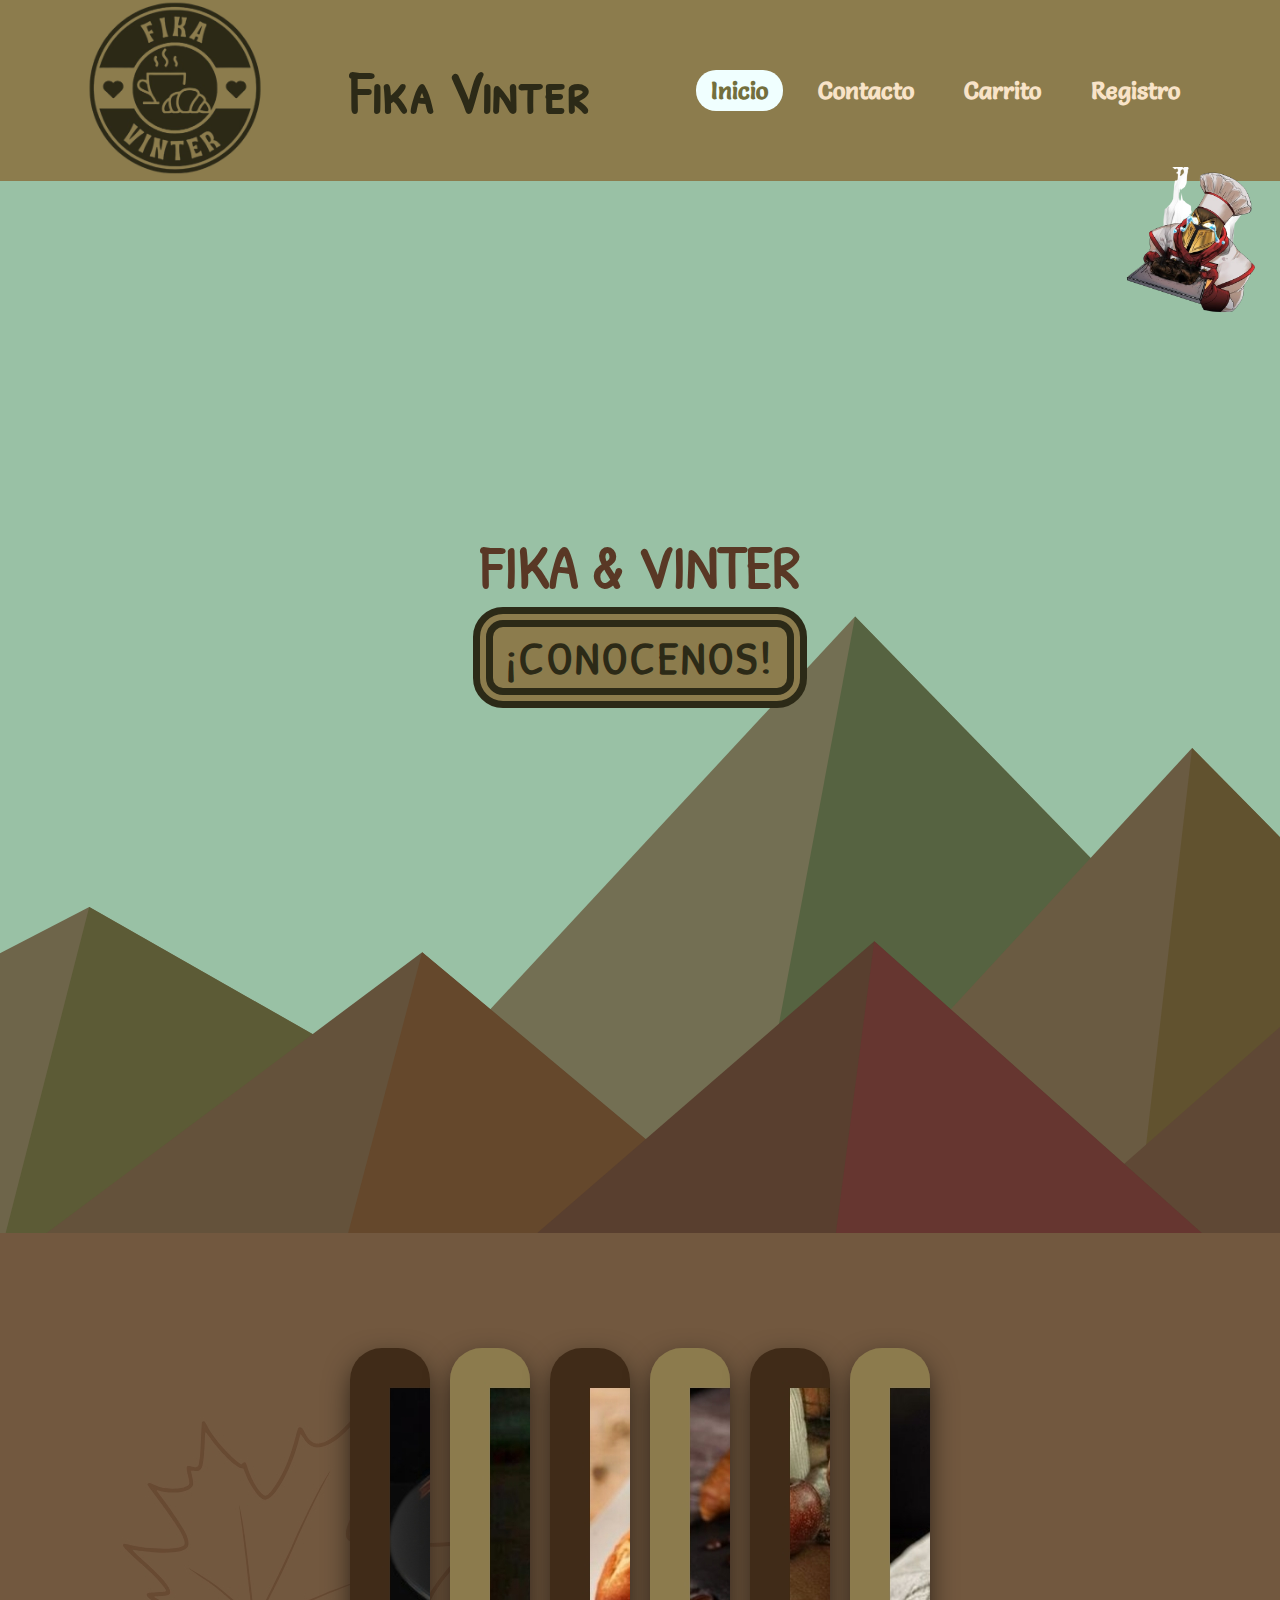
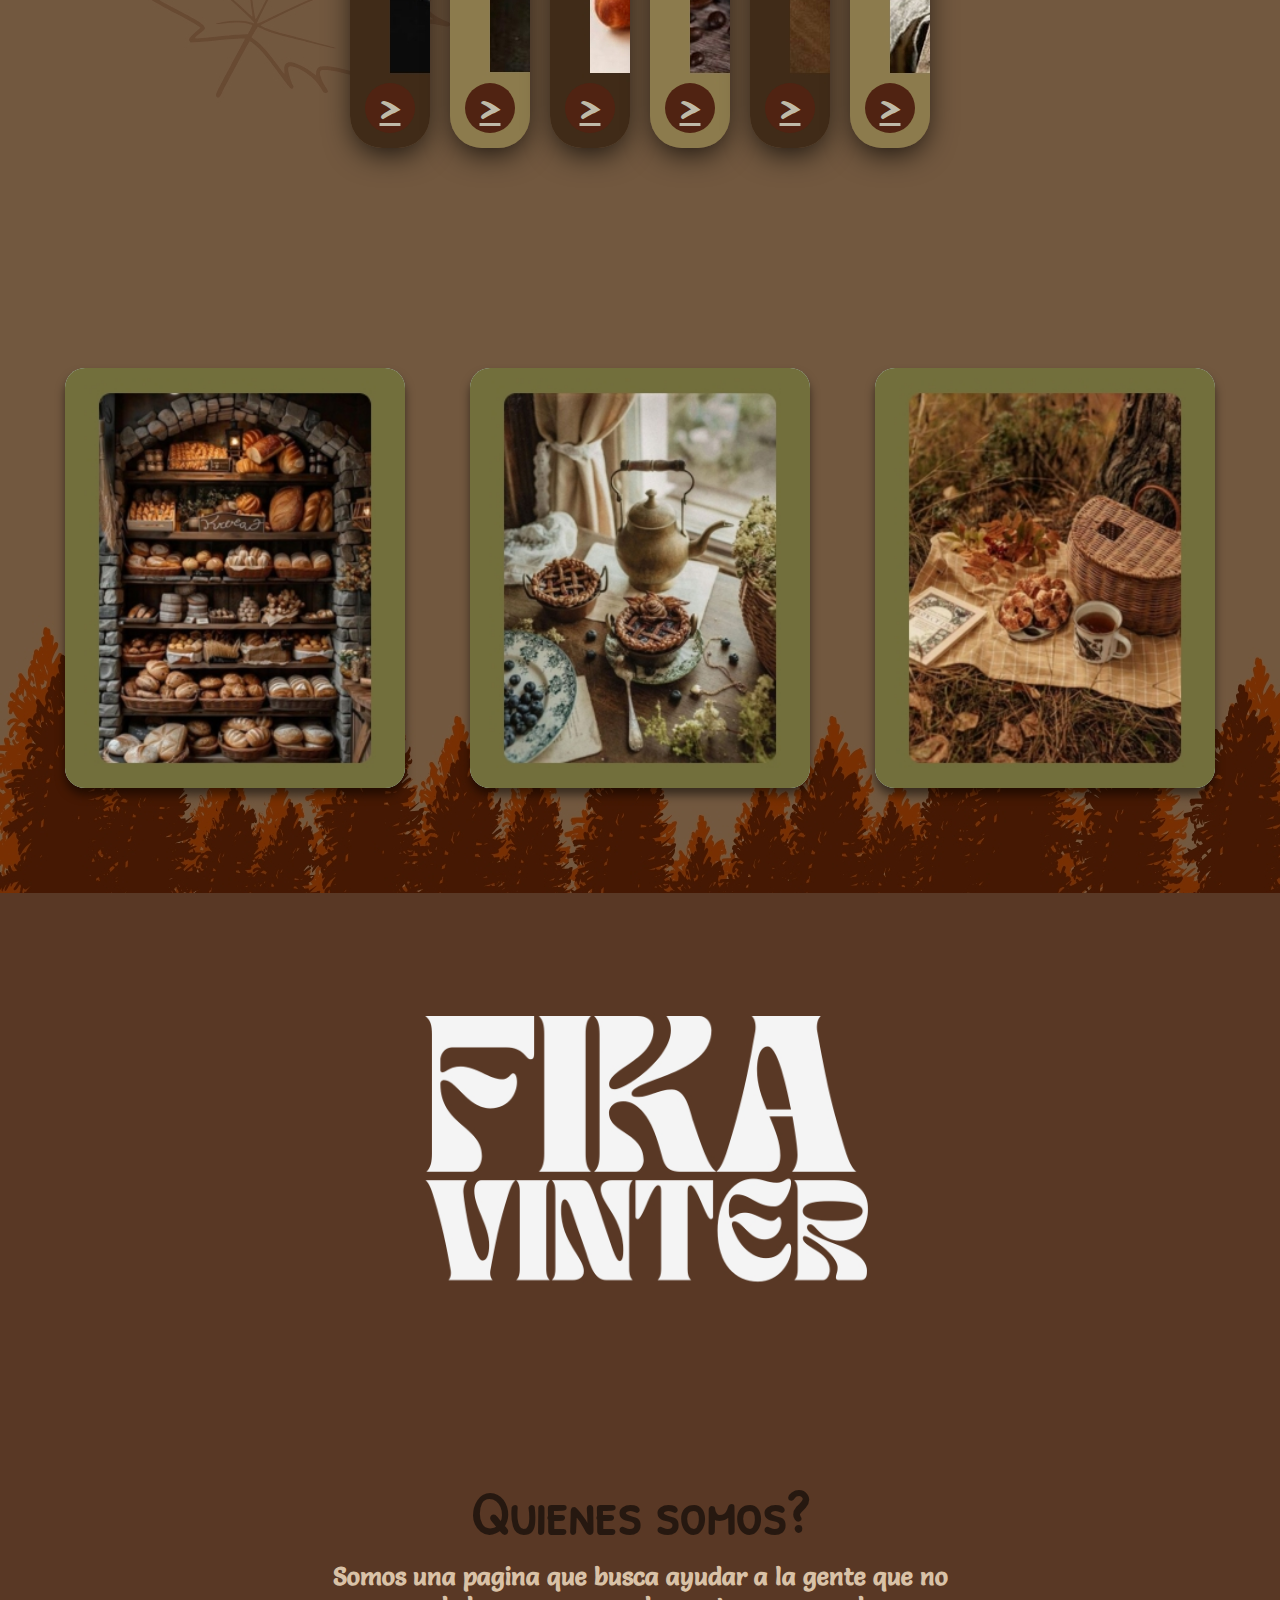
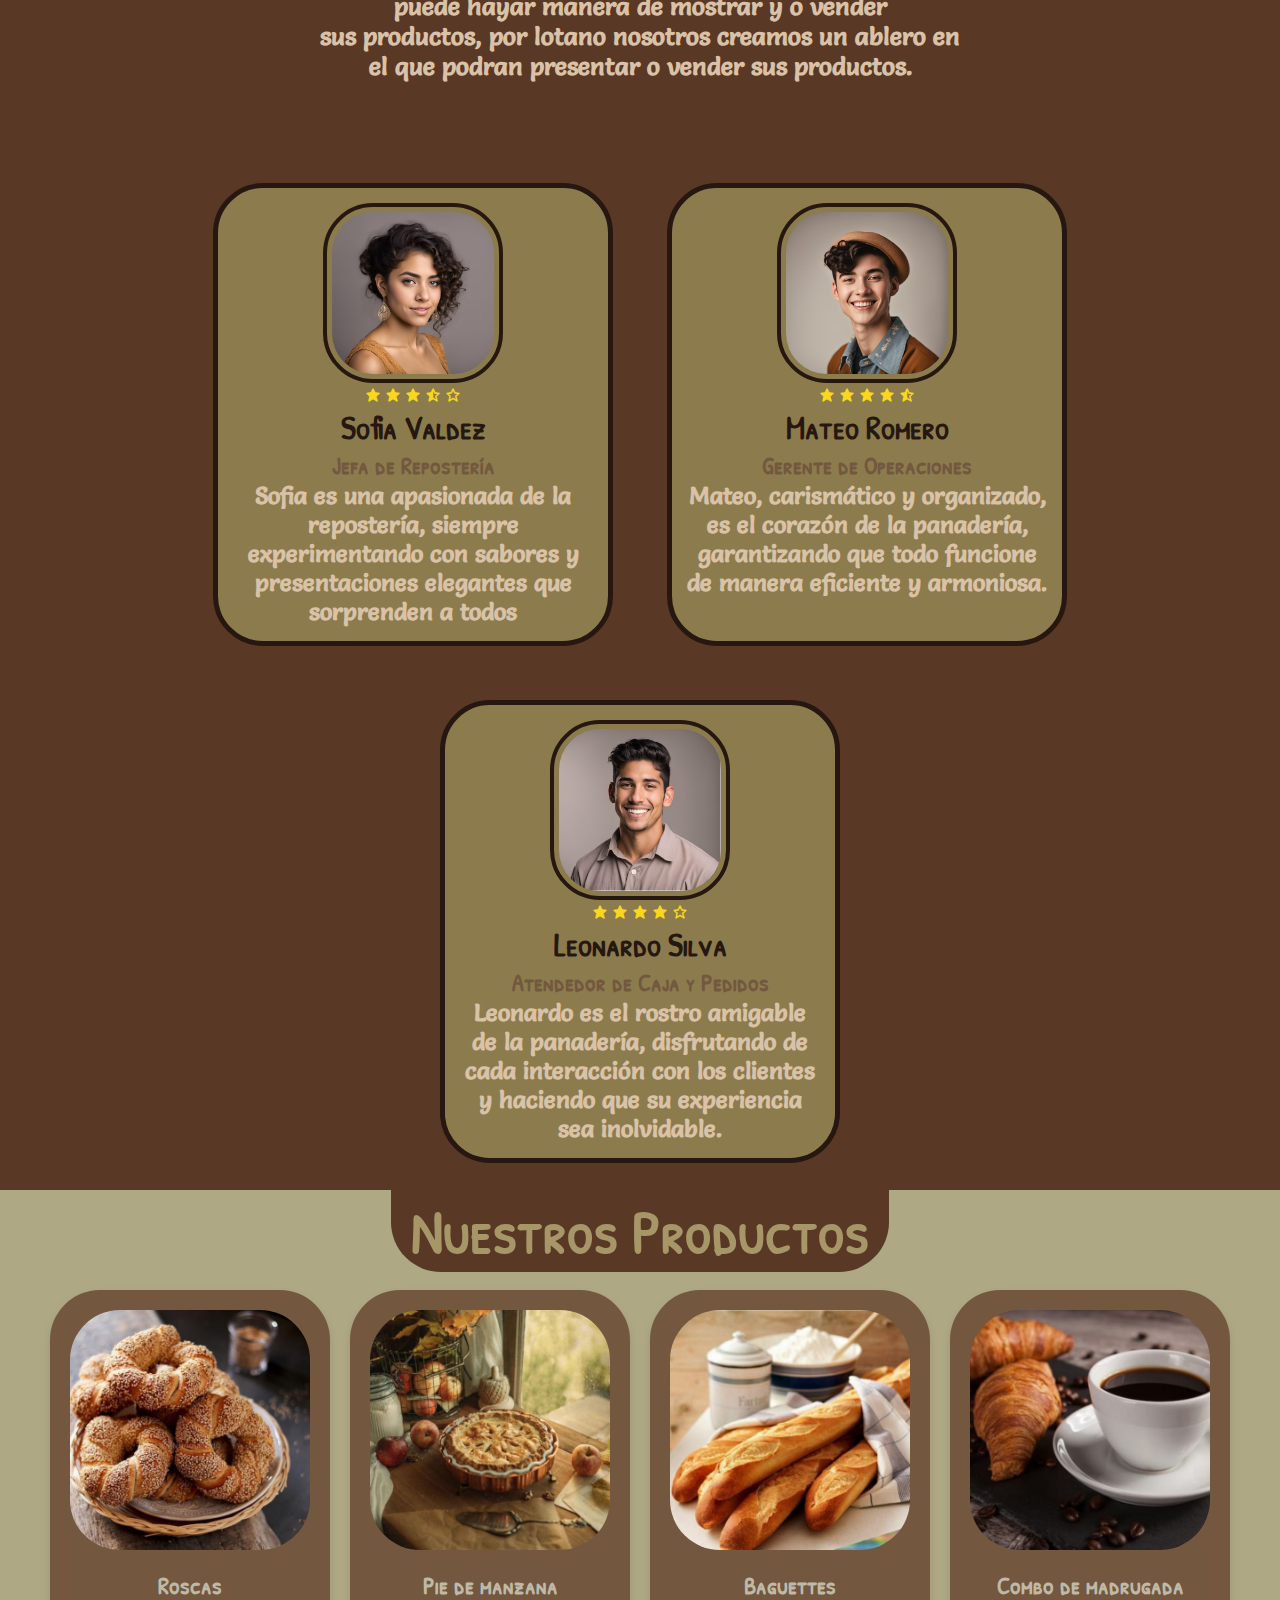
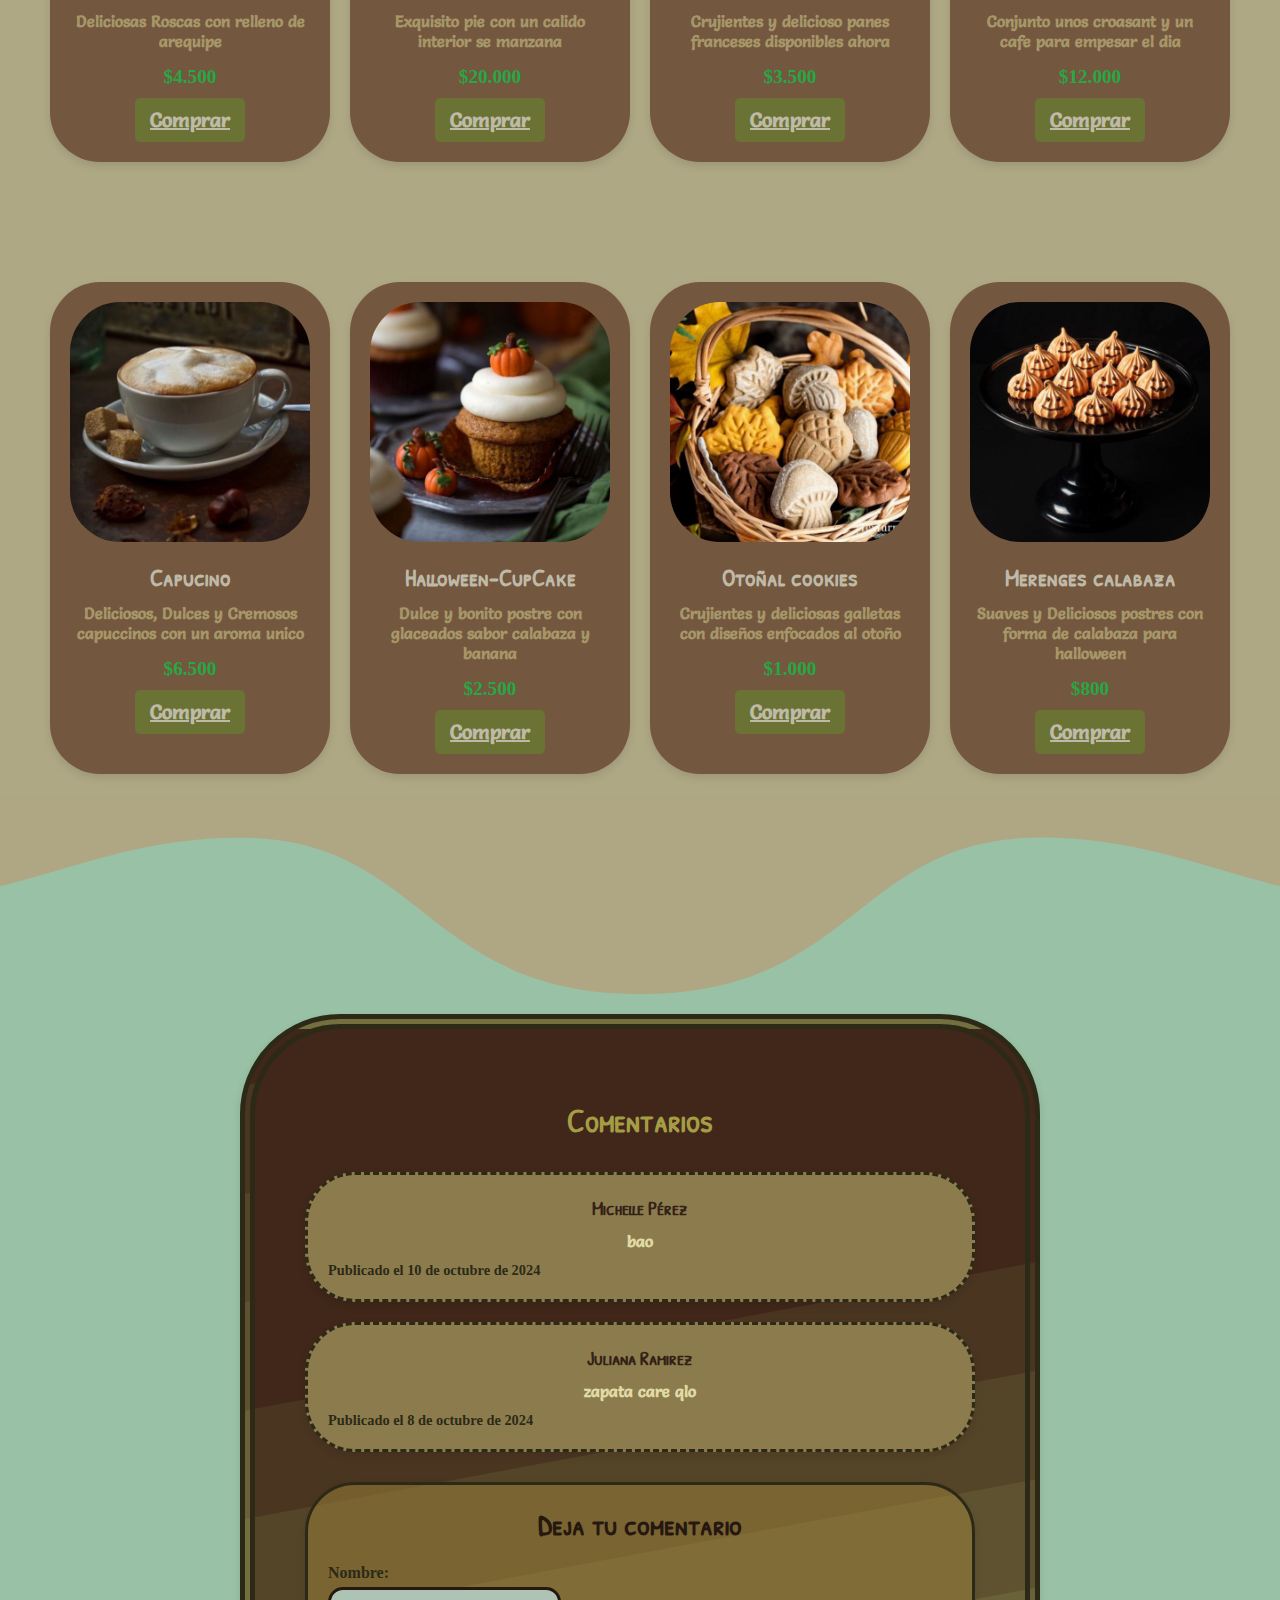
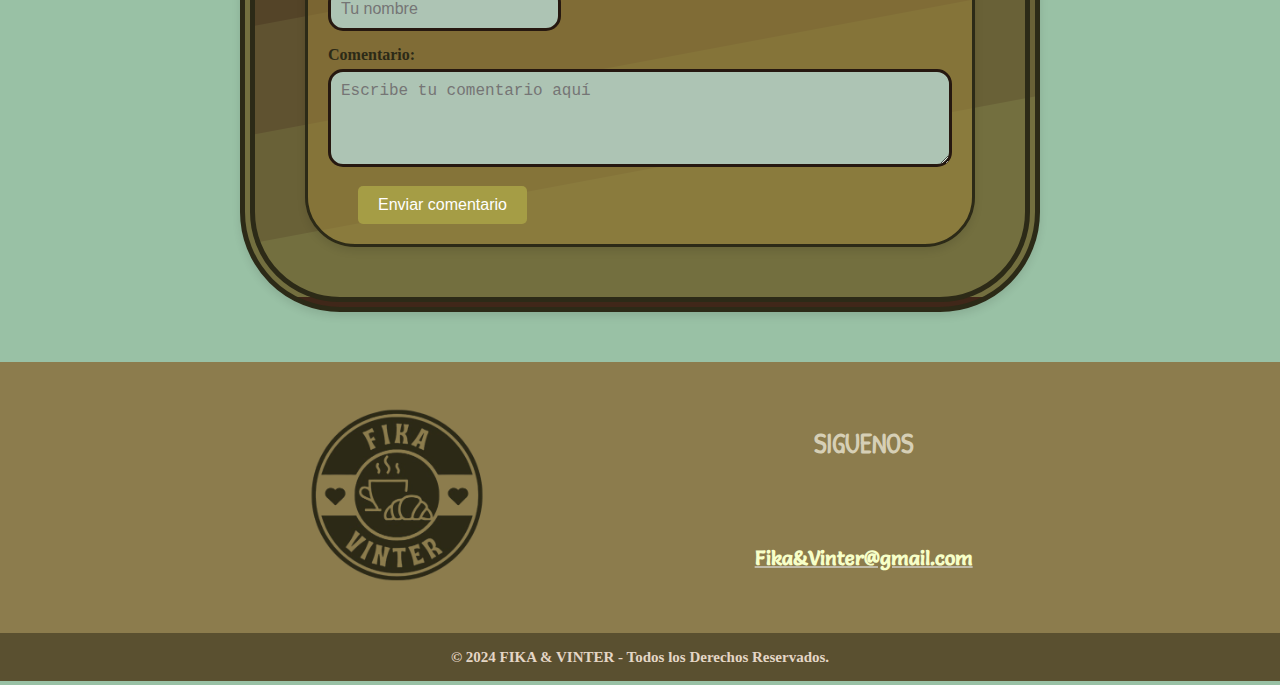
<file: index.html>
<!DOCTYPE html>
<html lang="en">
<head>
    <meta charset="UTF-8">
    <meta name="viewport" content="width=device-width, initial-scale=1.0">
    <title>FIKA VINTER</title>
    <link rel="icon" type="img/png" href="ICONS/LOGO.png">
    <link rel="stylesheet" href="STYLE_1.css">
    <link href='https://unpkg.com/boxicons@2.1.4/css/boxicons.min.css' rel='stylesheet'>
    <script src="scripts.js"></script>
</head>
<body>
    <header>  
            <a href="#" clas="logo">
                <img src="ICONS/LOGO.png" width="180px">
            </a>
            <h1>Fika Vinter</h1>
        
        <ul>
            <li> <a href="INDEX_1.html" class="active">Inicio</a></li>
            <li> <a href="INDEX_2.html">Contacto</a></li>
            <li> <a href="INDEX_3.html">Carrito</a></li>
            <li> <a href="INDEX_4.html">Registro</a></li>
        </ul>
        
    </header>



    <section id="inicio">
        <div class="inicio-h1">
            <h1>FIKA & VINTER</h1>
        </div>
        <a href="#conocenos">
            <button class="boton" data-text="genial">
                <span class="botoncito">&nbsp;¡CONOCENOS!&nbsp;</span>
                <span aria-hidden="true" class="sobre-boton">&nbsp;¡CONOCENOS!&nbsp;</span>
            </button>
        </a>
    </section>








<!--MODAL-------------------------------------------------------------------------------------------------------------------------------------------->

<div id="bot-fijo" onclick="openModal('modal-bot', '', 'Este es tu bot activo. Puedes modificar el mensaje o agregar acciones como un chat.')">
        <button><img src="IMG/Panteon.png" alt=""></button> 
    </div>
    <div id="modal-bot" class="modal">
        <div class="modal-content">
            <span class="close" onclick="closeModal('modal-bot')">&times;</span>
            <h2 id="modal-bot-title"></h2>
            <p id="modal-bot-message"></p>
            <button class=""onclick="closeModal('modal-bot')">Cerrar</button>
        </div>
    </div>
<!--FIN MODAL--------------------------------------------------------------------------------------------------------------------------------------->


<!--  carrusel -------------------------------------------------------------------->
    <div class="carrusel">
        <div class="container">
            <input type="radio" name="slide" id="c1" >
            <label for="c1" class="card">
                <div class="row">
                    <div class="icono">
                        <a class="btnc" href="#productos">></a>
                    </div>
                    <div class="descripcion">
                        <div class="COLOR2"><h4>¡Calaba-dulces!</h4></div>
                        <p>El mejor postre para halloween</p>

                    </div>
                </div>
            </label>

            <input type="radio" name="slide" id="c2" >
            <label for="c2" class="card">
                <div class="row">
                    <div class="icono">
                        <a class="btnc" href="#productos">></a>
                    </div>
                    <div class="descripcion">
                        <div class="COLOR"><h4>¡Capucinos!</h4></div>
                        <p>Disponibles capuccinos para el invierno</p>
                    </div>
                </div>
            </label>

            <input type="radio" name="slide" id="c3" >
            <label for="c3" class="card">
                <div class="row">
                    <div class="icono">
                        <a class="btnc" href="#productos">></a>
                    </div>
                    <div class="descripcion">
                        <div class="COLOR2"><h4>¡Baguettes!</h4></div>
                        <p>Poco tradicional pero muy disfrutable ♡</p>
                    </div>
                </div>
            </label>

            <input type="radio" name="slide" id="c4" >
            <label for="c4" class="card">
                <div class="row">
                    <div class="icono">
                        <a class="btnc" href="#productos">></a>
                    </div>
                    <div class="descripcion">
                        <div class="COLOR"><h4>¡Combo de madrugada!</h4></div>
                        <p>Para aquellos que madrugan y quieren desallunar algo rico</p>
                    </div>
                </div>
            </label>

            <input type="radio" name="slide" id="c5" >
            <label for="c5" class="card">
                <div class="row">
                    <div class="icono">
                        <a class="btnc" href="#productos">></a>
                    </div>
                    <div class="descripcion">
                        <div class="COLOR2"><h4>¡Pie!</h4></div>
                        <p>Delicioso Pie de manzana para comportir con los que quieres</p>
                    </div>
                </div>
            </label>
            
            <input type="radio" name="slide" id="c6" >
            <label for="c6" class="card">
                <div class="row">
                    <div class="icono">
                        <a class="btnc" href="#productos">></a>
                    </div>
                    <div class="descripcion">
                        <div class="COLOR"><h4>¡Pan integral!</h4></div>
                        <p>Pan integral hecho a mano para aquellos que disfrutan lo casero</p>
                    </div>
                </div>
            </label>
        </div>
    </div>
<!--  FIN carrusel -------------------------------------------------------------------->
<!--  noticias -------------------------------------------------------------------->
    <div class="noticias">
        <div class="ncard">
            <img src="IMG/n1.jpg">
            <div class="informacion">
                <h1>SOBRE EL PAN...</h1>
                <p>Nos gusta que nuestros panes y postres sean total mente caseros
                    por ende no hay ni un pan hecho artificial mente o con maquinas</p>
                <a href="#conocenos" class="btn">¡Leer Mas!</a>
            </div>
        </div>

        <div class="ncard">
            <img src="IMG/n2.jpg">
            <div class="informacion">
                <h1>NUESTRA HISTORIA...</h1>
                <p>Todo este proyecto nace de las costumbre escandinavas del fika, y 
                    nuestro objetivo siempre fue promover lo que busca dicha tradicion,
                     lo cual es un lugar comodo y acogedor en el cual compartir un pan 
                     o un postre rico con cafe o chocolate junto con las personas que quieres</p>
                <a href="#conocenos" class="btn">¡Leer Mas!</a>
            </div>
        </div>

        <div class="ncard">
            <img src="IMG/n3.jpg">
            <div class="informacion">
                <h1>MES FESTIVO!!!...</h1>
                <p>Ya llego el otoño y se acerca Halloween, que mejor que pasar esta 
                    epoca probando un buen cafe junto con un delicioso pan o algun
                     postre mientras disfrutas del otoño con los que quieres, ven a ver
                      nuestras nuevas recetas de otoñoy halloween!!!</p>
                <a href="#productos" class="btn">¡Leer Mas!</a>
            </div>
        </div>
    </div>
<!--  FIN noticias -------------------------------------------------------------------->
<!--  conocenos -------------------------------------------------------------------->
<section id="conocenos">
     <div class="conocenos" href="#conocenos">
        <img src="IMG/FIKA VINTER.jpg">
     </div>

     <div class="contenedor">
        <h2 class="texto-centrado">Quienes somos?</h2>
        <p class="texto-centrado">Somos una pagina que busca ayudar a la gente que no puede hayar manera de mostrar y o vender<br class="responsive-br">
             sus productos, por lotano nosotros creamos un ablero en el que podran presentar o vender sus productos.</p>
     </div>
     
    <div class="trabajadores">

        <div class="trabajador">
            <div class="t-img"><img src="IMG/empl-1.jpg" alt="Foto del trabajador 1"></div>
            <div class="reviews">
                <i class='bx bxs-star'></i>
                <i class='bx bxs-star'></i>
                <i class='bx bxs-star'></i>
                <i class='bx bxs-star-half' ></i>
                <i class='bx bx-star' ></i>
            </div>
            <h3>Sofia Valdez</h3>
            <h4>Jefa de Repostería</h4>
            <p>Sofia es una apasionada de la repostería, siempre experimentando con sabores y presentaciones elegantes que sorprenden a todos</p>
        </div>

        <div class="trabajador">
            <div class="t-"><img src="IMG/empl-2.jpg" alt="Foto del trabajador 2"></div>
            <div class="reviews">
                <i class='bx bxs-star'></i>
                <i class='bx bxs-star'></i>
                <i class='bx bxs-star'></i>
                <i class='bx bxs-star'></i>
                <i class='bx bxs-star-half' ></i>
            </div>
            <h3>Mateo Romero</h3>
            <h4>Gerente de Operaciones</h4>
            <p>Mateo, carismático y organizado, es el corazón de la panadería, garantizando que todo funcione de manera eficiente y armoniosa.</p>
        </div>

        <div class="trabajador">
            <div class="t-img"><img src="IMG/empl-3.jpg" alt="Foto del trabajador 3"></div>
            <div class="reviews">
                <i class='bx bxs-star'></i>
                <i class='bx bxs-star'></i>
                <i class='bx bxs-star'></i>
                <i class='bx bxs-star'></i>
                <i class='bx bx-star' ></i>
            </div>
            <h3>Leonardo Silva </h3>
            <h4>Atendedor de Caja y Pedidos</h4>
            <p>Leonardo es el rostro amigable de la panadería, disfrutando de cada interacción con los clientes y haciendo que su experiencia sea inolvidable.</p>
        </div>

    </div>
</section>
<!--  FIN conocenos -------------------------------------------------------------------->
<!--  productos     -------------------------------------------------------------------->
<section class="productos" id="productos">

    <div class="grid-productos">
        <div>
            <h2 class="texto-centrado-2">Nuestros Productos</h2>
        </div>
        <div class="tarjetas_p">
        <div class="postproducto">

        <div class="producto">
            <img src="IMG/P1.jpg" alt="Producto 1">
            <h3>Roscas</h3>
            <p>Deliciosas Roscas con relleno de arequipe</p>
            <span>$4.500</span>
            <button><a href="INDEX_3.html">Comprar</a></button>
        </div>
        <div class="producto">
            <img src="IMG/P2.jpg" alt="Producto 2">
            <h3>Pie de manzana</h3>
            <p>Exquisito pie con un calido interior se manzana</p>
            <span>$20.000</span>
            <button><a href="INDEX_3.html">Comprar</a></button>
        </div>
        <div class="producto">
            <img src="IMG/P3.jpg" alt="Producto 3">
            <h3>Baguettes</h3>
            <p>Crujientes y delicioso panes franceses disponibles ahora</p>
            <span>$3.500</span>
            <button><a href="INDEX_3.html">Comprar</a></button>
        </div>
        <div class="producto">
            <img src="IMG/P4.jpg" alt="Producto 4">
            <h3>Combo de madrugada</h3>
            <p>Conjunto unos croasant y un cafe para empesar el dia</p>
            <span>$12.000</span>
            <button><a href="INDEX_3.html">Comprar</a></button>
        </div>
    </div>
    <div class="postproducto">
        <div class="producto">
            <img src="IMG/P5.jpg" alt="Producto 5">
            <h3>Capucino</h3>
            <p>Deliciosos, Dulces y Cremosos capuccinos con un aroma unico</p>
            <span>$6.500</span>
            <button><a href="INDEX_3.html">Comprar</a></button>
        </div>
        <div class="producto">
            <img src="IMG/P6H.jpg" alt="Producto 6">
            <h3>Halloween-CupCake</h3>
            <p>Dulce y bonito postre con glaceados sabor calabaza y banana</p>
            <span>$2.500</span>
            <button><a href="INDEX_3.html">Comprar</a></button>
        </div>
        <div class="producto">
            <img src="IMG/P7H.jpg" alt="Producto 7">
            <h3>Otoñal cookies</h3>
            <p>Crujientes y deliciosas galletas con diseños enfocados al otoño</p>
            <span>$1.000</span>
            <button><a href="INDEX_3.html">Comprar</a></button>
        </div>
        <div class="producto">
            <img src="IMG/P8H.jpg" alt="Producto 8">
            <h3>Merenges calabaza</h3>
            <p>Suaves y Deliciosos postres con forma de calabaza para halloween</p>
            <span>$800 
            </span>
            <button><a href="INDEX_3.html">Comprar</a></button>
        </div>
    </div>
    </div>
    </div>
</section>
<!--  Fin productos -------------------------------------------------------------------->

<div class="disenop">   </div>

<!--  comentarios -------------------------------------------------------------------->
<div class="fcomentarios">
<section class="comentarios">
    <h2>Comentarios</h2>


    <!-- Comentarios existentes -->
    <div class="comentario">
        <h3>Michelle Pérez</h3>
        <p>bao</p>
        <span>Publicado el 10 de octubre de 2024</span>
    </div>

    <div class="comentario">
        <h3>Juliana Ramirez</h3>
        <p>zapata care qlo</p>
        <span>Publicado el 8 de octubre de 2024</span>
    </div>

    <!-- Formulario para añadir un comentario nuevo -->
    <form class="form-comentario">
        <h3>Deja tu comentario</h3>
        <label for="nombre">Nombre:</label>
        <input type="text" id="nombre" name="nombre" placeholder="Tu nombre" required>

        <label for="comentario">Comentario:</label>
        <textarea id="comentario" name="comentario" rows="4" placeholder="Escribe tu comentario aquí" required></textarea>

        <div class="enviar"><button type="submit">Enviar comentario</button></div>
    </form>

</section>
</div>
<!--  Fin comentarios -------------------------------------------------------------------->
<!--  pie de pagina -------------------------------------------------------------------->
<footer class="pie-pagina">
    <div class="grupo-1">
        <div class="box">
            <figure>
                <a href="#">
                    <img src="ICONS/LOGO.png" >
                </a>
            </figure>
        </div>
        <div class="box">
            <h2>SIGUENOS</h2>
            <div class="red-social">
                <a href="#" class="fa-f">
                    <img loading="lazy" class="responsive-image"
                    title="fa-facebook" style="opacity: 1;" src="ICONS/facebook.png">
                </a>
                <a href="#" class="fa-i">
                    <img loading="lazy" class="responsive-image" 
                    title="fa-facebook" style="opacity: 1;" src="ICONS/logotipo-de-instagram.png">
                </a>
                <a href="#" class="fa-t">
                    <img loading="lazy" class="responsive-image" 
                    title="fa-facebook" style="opacity: 1;" src="ICONS/tik-tok.png">
                </a>
            </div>
            <div class="gmail">
                <a href="#" class="gmail">
                    <p>Fika&Vinter@gmail.com</p>
                </a>
            </div>
        </div>
    </div>
    <div class="grupo-2">
        <small>&copy; 2024 <b>FIKA & VINTER</b> - Todos los Derechos Reservados.</small>
    </div>
</footer>
<!--  Fin pie de pagina -------------------------------------------------------------------->
</body>
</html>
</file>
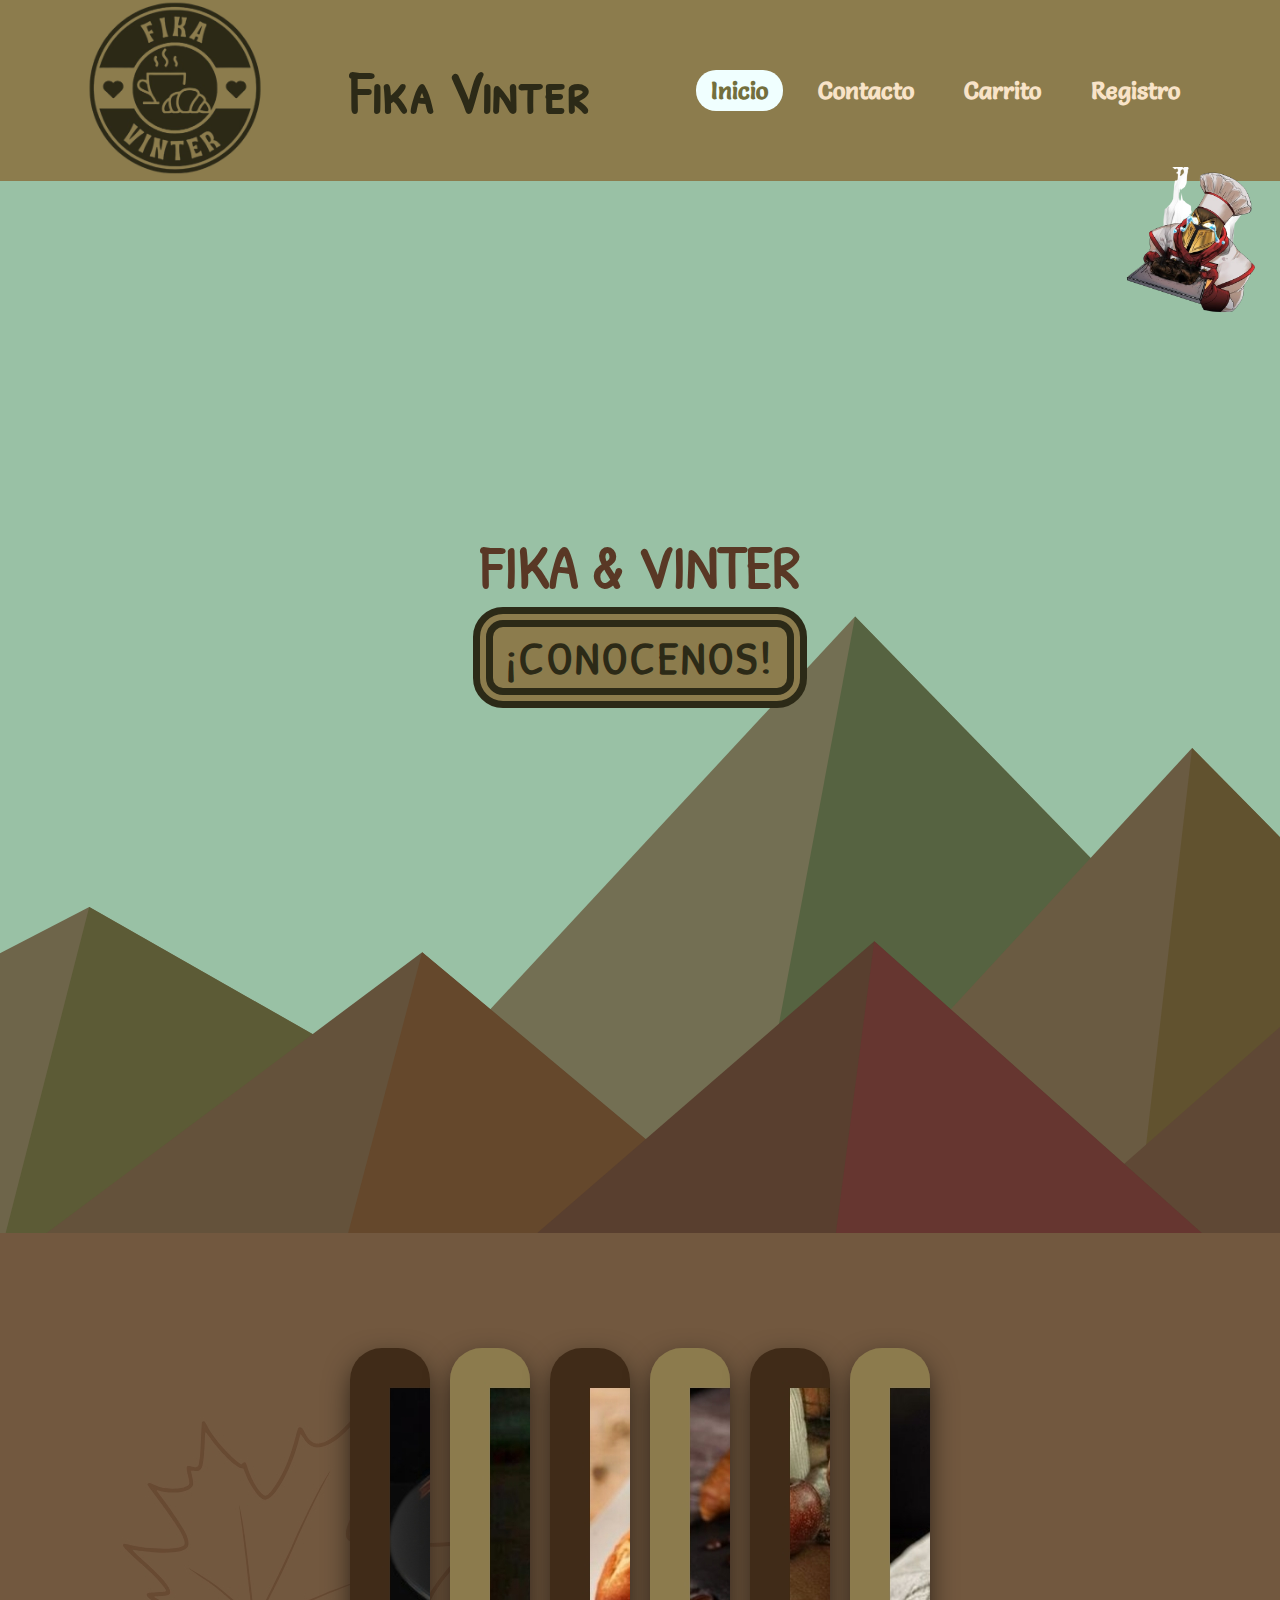
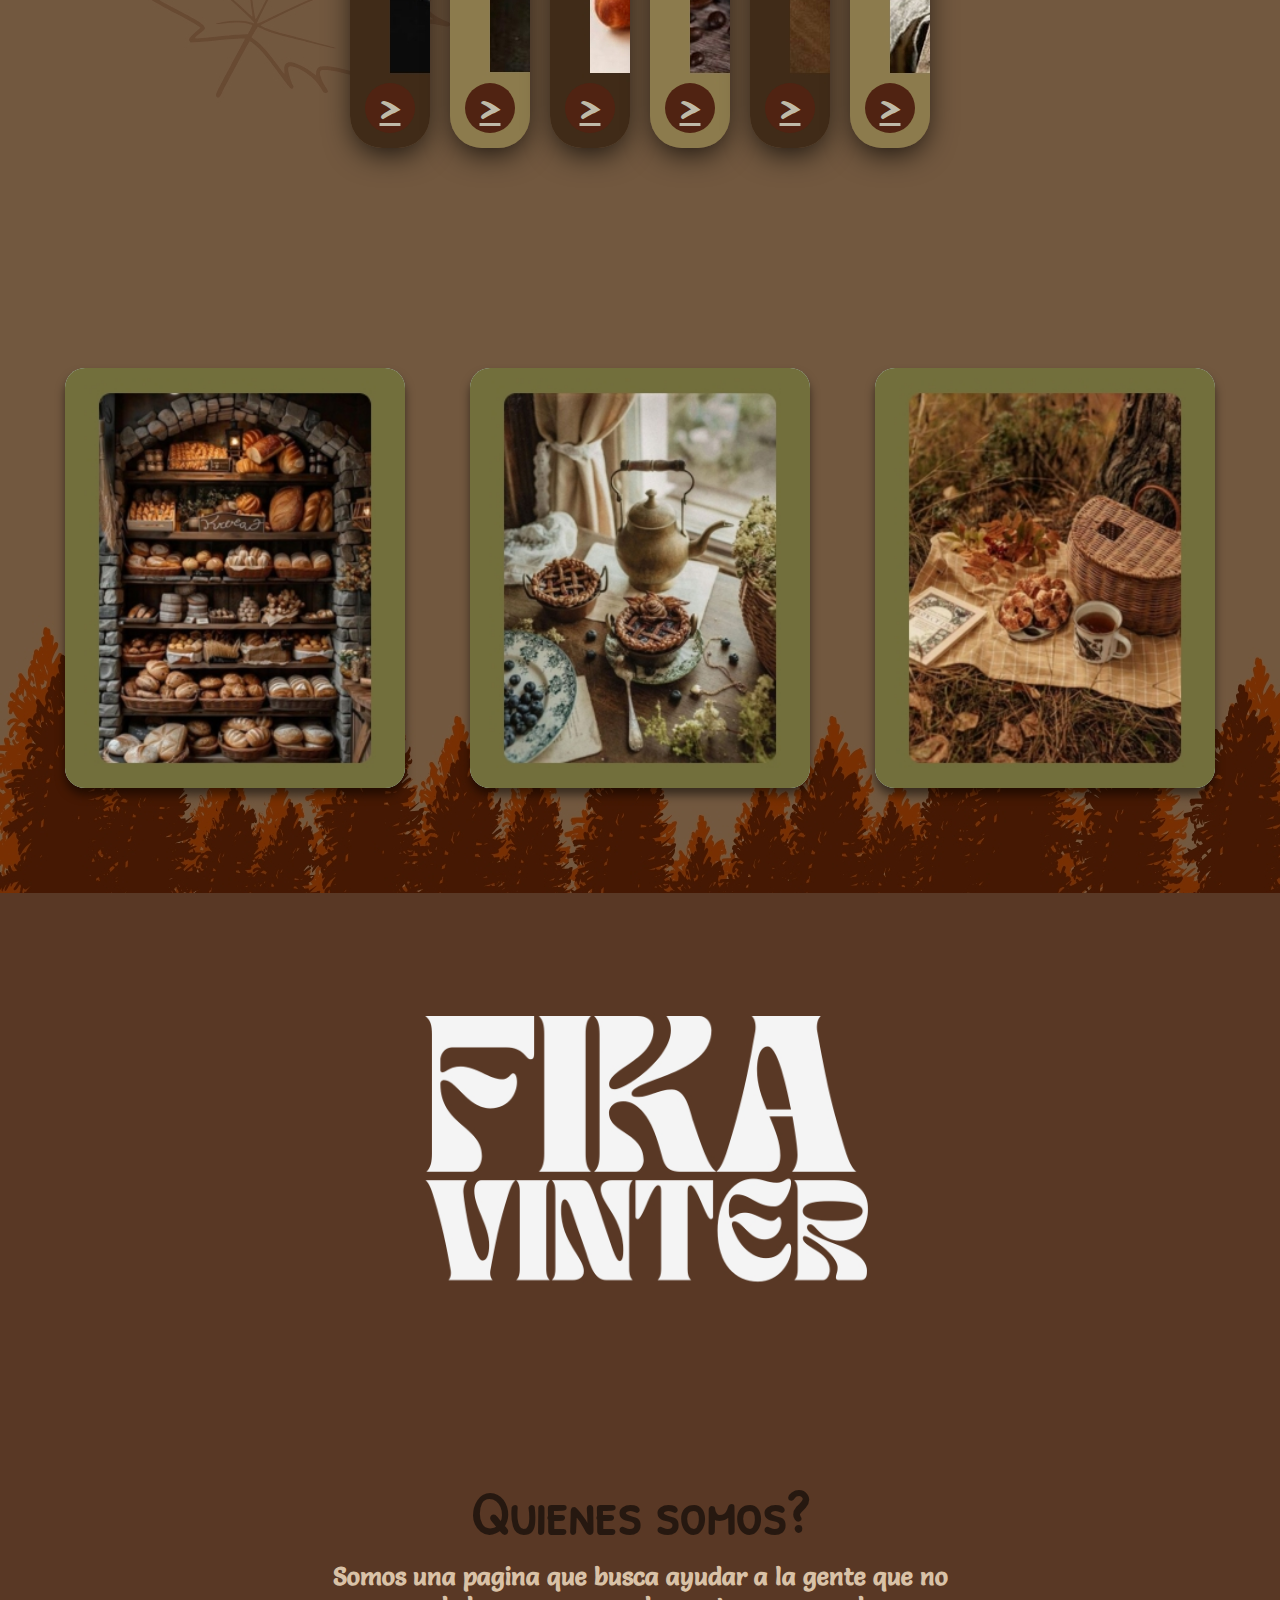
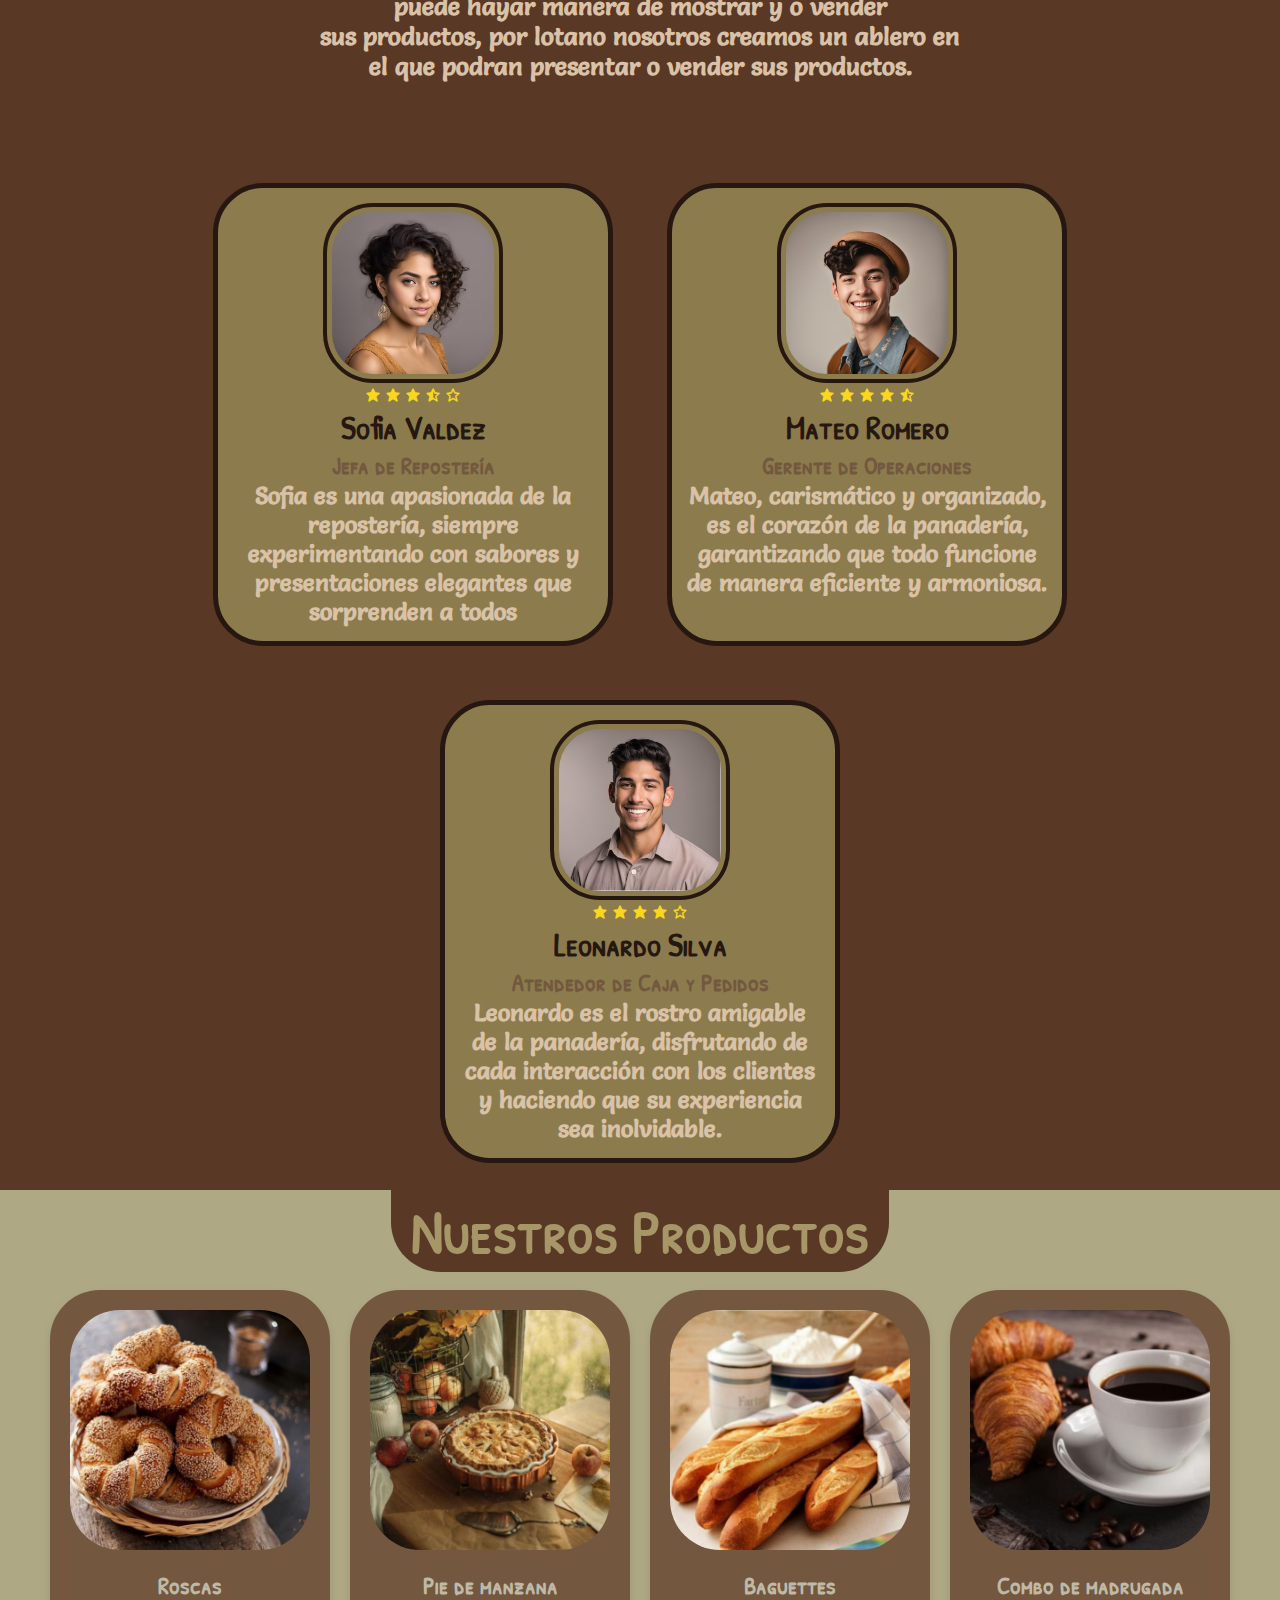
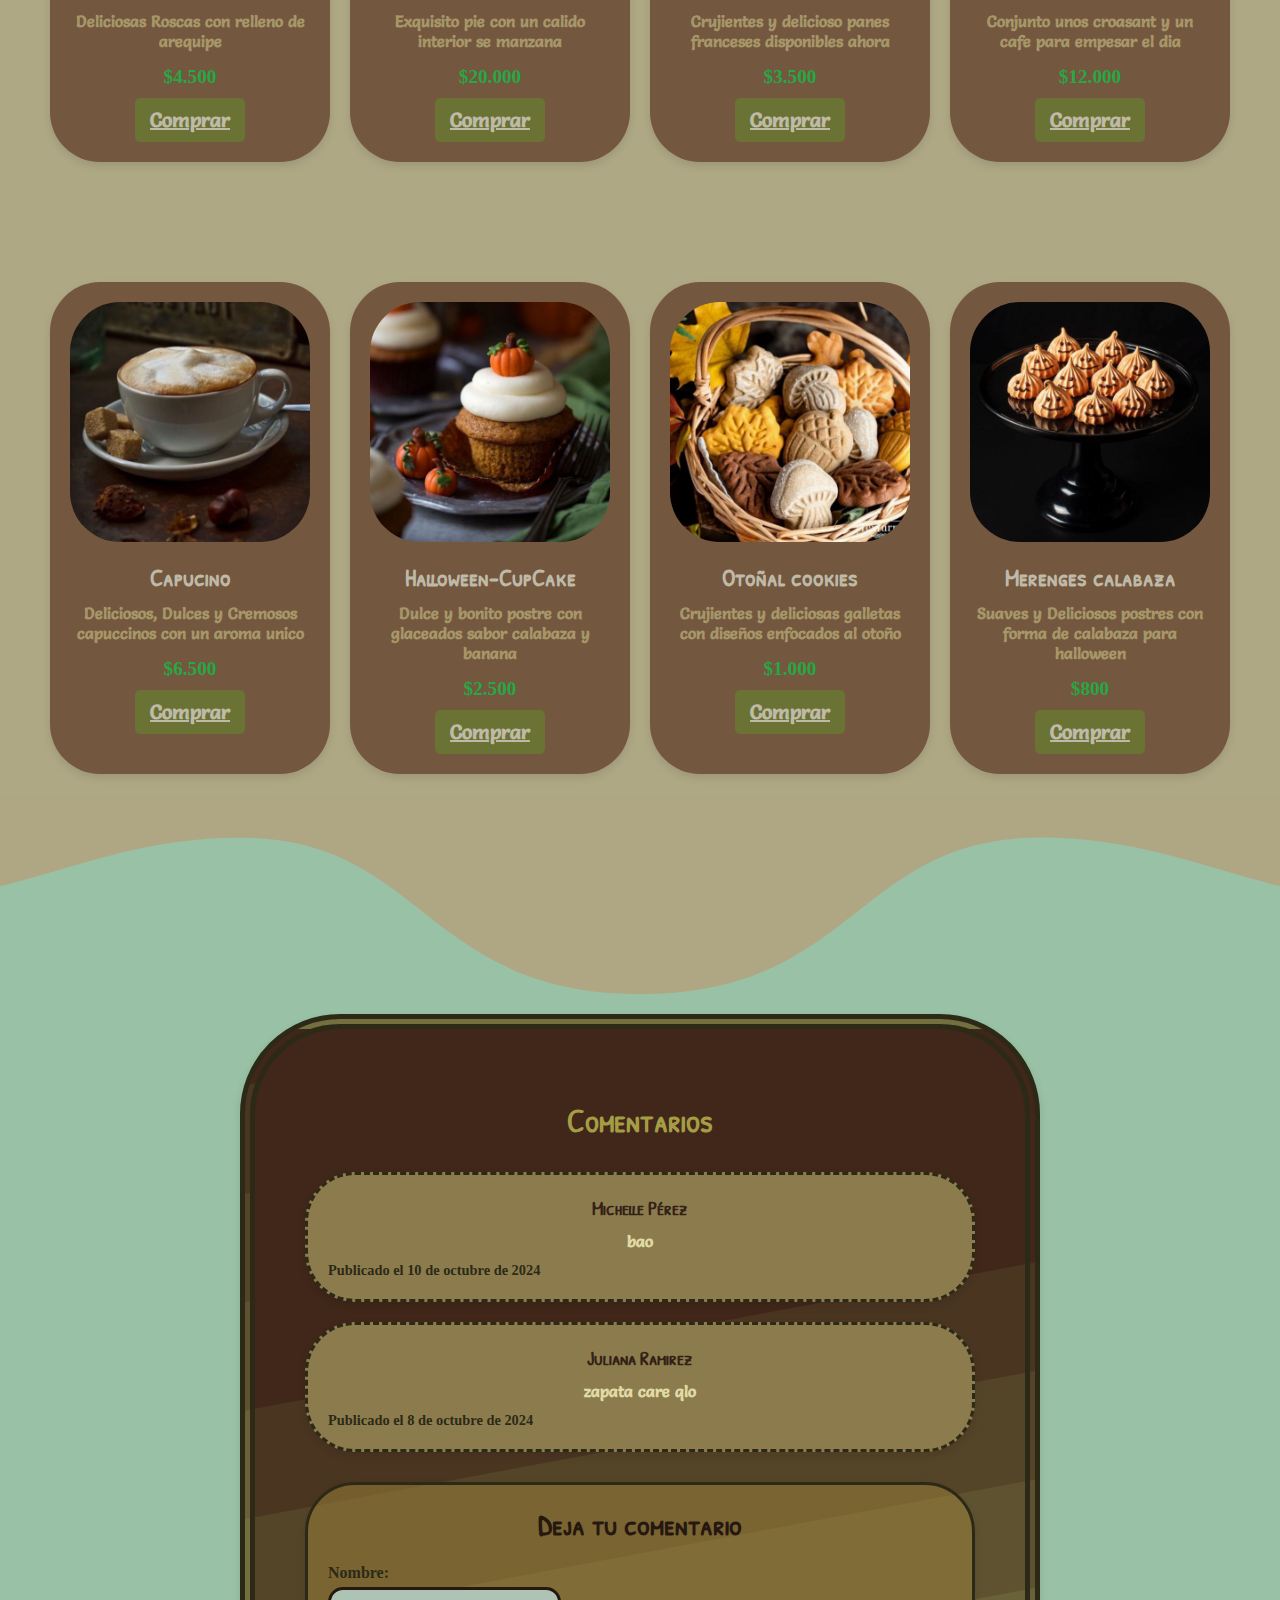
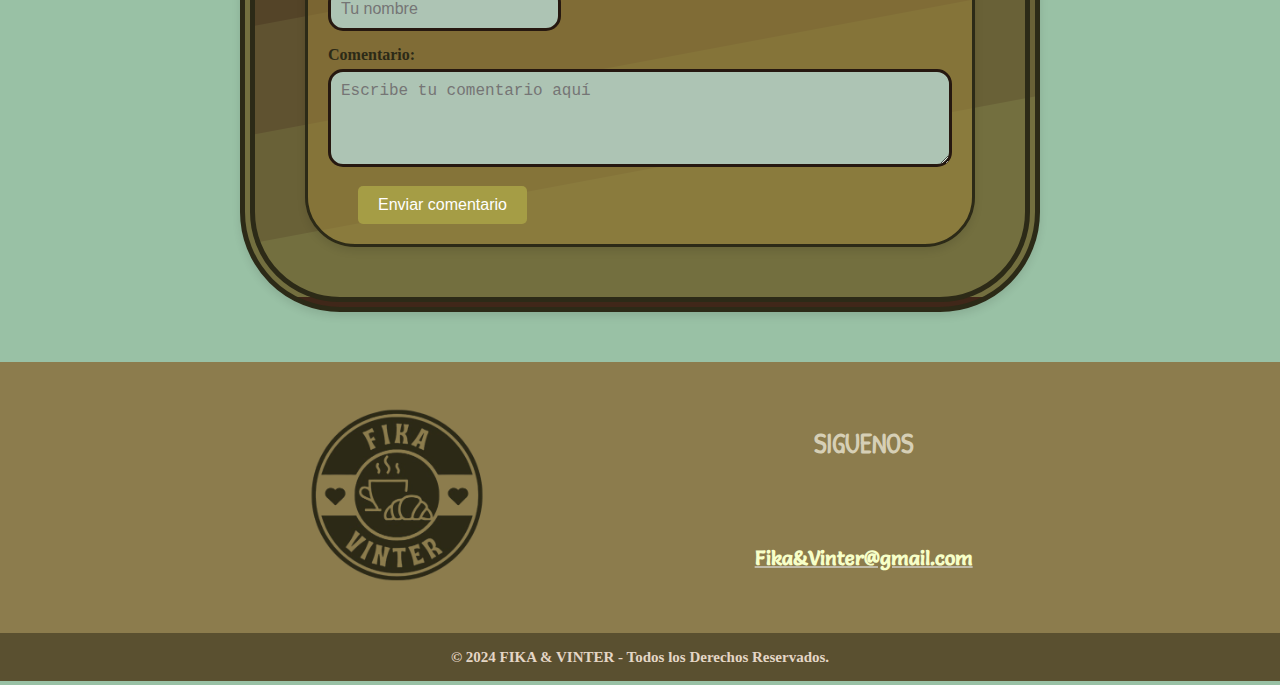
<file: INDEX_1.html>
<!DOCTYPE html>
<html lang="en">
<head>
    <meta charset="UTF-8">
    <meta name="viewport" content="width=device-width, initial-scale=1.0">
    <title>FIKA VINTER</title>
    <link rel="icon" type="img/png" href="ICONS/LOGO.png">
    <link rel="stylesheet" href="STYLE_1.css">
    <link href='https://unpkg.com/boxicons@2.1.4/css/boxicons.min.css' rel='stylesheet'>
    <script src="scripts.js"></script>
</head>
<body>
    <header>  
            <a href="#" clas="logo">
                <img src="ICONS/LOGO.png" width="180px">
            </a>
            <h1>Fika Vinter</h1>
        
        <ul>
            <li> <a href="INDEX_1.html" class="active">Inicio</a></li>
            <li> <a href="INDEX_2.html">Contacto</a></li>
            <li> <a href="INDEX_3.html">Carrito</a></li>
            <li> <a href="INDEX_4.html">Registro</a></li>
        </ul>
        
    </header>



    <section id="inicio">
        <div class="inicio-h1">
            <h1>FIKA & VINTER</h1>
        </div>
        <a href="#conocenos">
            <button class="boton" data-text="genial">
                <span class="botoncito">&nbsp;¡CONOCENOS!&nbsp;</span>
                <span aria-hidden="true" class="sobre-boton">&nbsp;¡CONOCENOS!&nbsp;</span>
            </button>
        </a>
    </section>








<!--MODAL-------------------------------------------------------------------------------------------------------------------------------------------->

<div id="bot-fijo" onclick="openModal('modal-bot', '', 'Este es tu bot activo. Puedes modificar el mensaje o agregar acciones como un chat.')">
        <button><img src="IMG/Panteon.png" alt=""></button> 
    </div>
    <div id="modal-bot" class="modal">
        <div class="modal-content">
            <span class="close" onclick="closeModal('modal-bot')">&times;</span>
            <h2 id="modal-bot-title"></h2>
            <p id="modal-bot-message"></p>
            <button class=""onclick="closeModal('modal-bot')">Cerrar</button>
        </div>
    </div>
<!--FIN MODAL--------------------------------------------------------------------------------------------------------------------------------------->


<!--  carrusel -------------------------------------------------------------------->
    <div class="carrusel">
        <div class="container">
            <input type="radio" name="slide" id="c1" >
            <label for="c1" class="card">
                <div class="row">
                    <div class="icono">
                        <a class="btnc" href="#productos">></a>
                    </div>
                    <div class="descripcion">
                        <div class="COLOR2"><h4>¡Calaba-dulces!</h4></div>
                        <p>El mejor postre para halloween</p>

                    </div>
                </div>
            </label>

            <input type="radio" name="slide" id="c2" >
            <label for="c2" class="card">
                <div class="row">
                    <div class="icono">
                        <a class="btnc" href="#productos">></a>
                    </div>
                    <div class="descripcion">
                        <div class="COLOR"><h4>¡Capucinos!</h4></div>
                        <p>Disponibles capuccinos para el invierno</p>
                    </div>
                </div>
            </label>

            <input type="radio" name="slide" id="c3" >
            <label for="c3" class="card">
                <div class="row">
                    <div class="icono">
                        <a class="btnc" href="#productos">></a>
                    </div>
                    <div class="descripcion">
                        <div class="COLOR2"><h4>¡Baguettes!</h4></div>
                        <p>Poco tradicional pero muy disfrutable ♡</p>
                    </div>
                </div>
            </label>

            <input type="radio" name="slide" id="c4" >
            <label for="c4" class="card">
                <div class="row">
                    <div class="icono">
                        <a class="btnc" href="#productos">></a>
                    </div>
                    <div class="descripcion">
                        <div class="COLOR"><h4>¡Combo de madrugada!</h4></div>
                        <p>Para aquellos que madrugan y quieren desallunar algo rico</p>
                    </div>
                </div>
            </label>

            <input type="radio" name="slide" id="c5" >
            <label for="c5" class="card">
                <div class="row">
                    <div class="icono">
                        <a class="btnc" href="#productos">></a>
                    </div>
                    <div class="descripcion">
                        <div class="COLOR2"><h4>¡Pie!</h4></div>
                        <p>Delicioso Pie de manzana para comportir con los que quieres</p>
                    </div>
                </div>
            </label>
            
            <input type="radio" name="slide" id="c6" >
            <label for="c6" class="card">
                <div class="row">
                    <div class="icono">
                        <a class="btnc" href="#productos">></a>
                    </div>
                    <div class="descripcion">
                        <div class="COLOR"><h4>¡Pan integral!</h4></div>
                        <p>Pan integral hecho a mano para aquellos que disfrutan lo casero</p>
                    </div>
                </div>
            </label>
        </div>
    </div>
<!--  FIN carrusel -------------------------------------------------------------------->
<!--  noticias -------------------------------------------------------------------->
    <div class="noticias">
        <div class="ncard">
            <img src="IMG/n1.jpg">
            <div class="informacion">
                <h1>SOBRE EL PAN...</h1>
                <p>Nos gusta que nuestros panes y postres sean total mente caseros
                    por ende no hay ni un pan hecho artificial mente o con maquinas</p>
                <a href="#conocenos" class="btn">¡Leer Mas!</a>
            </div>
        </div>

        <div class="ncard">
            <img src="IMG/n2.jpg">
            <div class="informacion">
                <h1>NUESTRA HISTORIA...</h1>
                <p>Todo este proyecto nace de las costumbre escandinavas del fika, y 
                    nuestro objetivo siempre fue promover lo que busca dicha tradicion,
                     lo cual es un lugar comodo y acogedor en el cual compartir un pan 
                     o un postre rico con cafe o chocolate junto con las personas que quieres</p>
                <a href="#conocenos" class="btn">¡Leer Mas!</a>
            </div>
        </div>

        <div class="ncard">
            <img src="IMG/n3.jpg">
            <div class="informacion">
                <h1>MES FESTIVO!!!...</h1>
                <p>Ya llego el otoño y se acerca Halloween, que mejor que pasar esta 
                    epoca probando un buen cafe junto con un delicioso pan o algun
                     postre mientras disfrutas del otoño con los que quieres, ven a ver
                      nuestras nuevas recetas de otoñoy halloween!!!</p>
                <a href="#productos" class="btn">¡Leer Mas!</a>
            </div>
        </div>
    </div>
<!--  FIN noticias -------------------------------------------------------------------->
<!--  conocenos -------------------------------------------------------------------->
<section id="conocenos">
     <div class="conocenos" href="#conocenos">
        <img src="IMG/FIKA VINTER.jpg">
     </div>

     <div class="contenedor">
        <h2 class="texto-centrado">Quienes somos?</h2>
        <p class="texto-centrado">Somos una pagina que busca ayudar a la gente que no puede hayar manera de mostrar y o vender<br class="responsive-br">
             sus productos, por lotano nosotros creamos un ablero en el que podran presentar o vender sus productos.</p>
     </div>
     
    <div class="trabajadores">

        <div class="trabajador">
            <div class="t-img"><img src="IMG/empl-1.jpg" alt="Foto del trabajador 1"></div>
            <div class="reviews">
                <i class='bx bxs-star'></i>
                <i class='bx bxs-star'></i>
                <i class='bx bxs-star'></i>
                <i class='bx bxs-star-half' ></i>
                <i class='bx bx-star' ></i>
            </div>
            <h3>Sofia Valdez</h3>
            <h4>Jefa de Repostería</h4>
            <p>Sofia es una apasionada de la repostería, siempre experimentando con sabores y presentaciones elegantes que sorprenden a todos</p>
        </div>

        <div class="trabajador">
            <div class="t-"><img src="IMG/empl-2.jpg" alt="Foto del trabajador 2"></div>
            <div class="reviews">
                <i class='bx bxs-star'></i>
                <i class='bx bxs-star'></i>
                <i class='bx bxs-star'></i>
                <i class='bx bxs-star'></i>
                <i class='bx bxs-star-half' ></i>
            </div>
            <h3>Mateo Romero</h3>
            <h4>Gerente de Operaciones</h4>
            <p>Mateo, carismático y organizado, es el corazón de la panadería, garantizando que todo funcione de manera eficiente y armoniosa.</p>
        </div>

        <div class="trabajador">
            <div class="t-img"><img src="IMG/empl-3.jpg" alt="Foto del trabajador 3"></div>
            <div class="reviews">
                <i class='bx bxs-star'></i>
                <i class='bx bxs-star'></i>
                <i class='bx bxs-star'></i>
                <i class='bx bxs-star'></i>
                <i class='bx bx-star' ></i>
            </div>
            <h3>Leonardo Silva </h3>
            <h4>Atendedor de Caja y Pedidos</h4>
            <p>Leonardo es el rostro amigable de la panadería, disfrutando de cada interacción con los clientes y haciendo que su experiencia sea inolvidable.</p>
        </div>

    </div>
</section>
<!--  FIN conocenos -------------------------------------------------------------------->
<!--  productos     -------------------------------------------------------------------->
<section class="productos" id="productos">

    <div class="grid-productos">
        <div>
            <h2 class="texto-centrado-2">Nuestros Productos</h2>
        </div>
        <div class="tarjetas_p">
        <div class="postproducto">

        <div class="producto">
            <img src="IMG/P1.jpg" alt="Producto 1">
            <h3>Roscas</h3>
            <p>Deliciosas Roscas con relleno de arequipe</p>
            <span>$4.500</span>
            <button><a href="INDEX_3.html">Comprar</a></button>
        </div>
        <div class="producto">
            <img src="IMG/P2.jpg" alt="Producto 2">
            <h3>Pie de manzana</h3>
            <p>Exquisito pie con un calido interior se manzana</p>
            <span>$20.000</span>
            <button><a href="INDEX_3.html">Comprar</a></button>
        </div>
        <div class="producto">
            <img src="IMG/P3.jpg" alt="Producto 3">
            <h3>Baguettes</h3>
            <p>Crujientes y delicioso panes franceses disponibles ahora</p>
            <span>$3.500</span>
            <button><a href="INDEX_3.html">Comprar</a></button>
        </div>
        <div class="producto">
            <img src="IMG/P4.jpg" alt="Producto 4">
            <h3>Combo de madrugada</h3>
            <p>Conjunto unos croasant y un cafe para empesar el dia</p>
            <span>$12.000</span>
            <button><a href="INDEX_3.html">Comprar</a></button>
        </div>
    </div>
    <div class="postproducto">
        <div class="producto">
            <img src="IMG/P5.jpg" alt="Producto 5">
            <h3>Capucino</h3>
            <p>Deliciosos, Dulces y Cremosos capuccinos con un aroma unico</p>
            <span>$6.500</span>
            <button><a href="INDEX_3.html">Comprar</a></button>
        </div>
        <div class="producto">
            <img src="IMG/P6H.jpg" alt="Producto 6">
            <h3>Halloween-CupCake</h3>
            <p>Dulce y bonito postre con glaceados sabor calabaza y banana</p>
            <span>$2.500</span>
            <button><a href="INDEX_3.html">Comprar</a></button>
        </div>
        <div class="producto">
            <img src="IMG/P7H.jpg" alt="Producto 7">
            <h3>Otoñal cookies</h3>
            <p>Crujientes y deliciosas galletas con diseños enfocados al otoño</p>
            <span>$1.000</span>
            <button><a href="INDEX_3.html">Comprar</a></button>
        </div>
        <div class="producto">
            <img src="IMG/P8H.jpg" alt="Producto 8">
            <h3>Merenges calabaza</h3>
            <p>Suaves y Deliciosos postres con forma de calabaza para halloween</p>
            <span>$800 
            </span>
            <button><a href="INDEX_3.html">Comprar</a></button>
        </div>
    </div>
    </div>
    </div>
</section>
<!--  Fin productos -------------------------------------------------------------------->

<div class="disenop">   </div>

<!--  comentarios -------------------------------------------------------------------->
<div class="fcomentarios">
<section class="comentarios">
    <h2>Comentarios</h2>


    <!-- Comentarios existentes -->
    <div class="comentario">
        <h3>Michelle Pérez</h3>
        <p>bao</p>
        <span>Publicado el 10 de octubre de 2024</span>
    </div>

    <div class="comentario">
        <h3>Juliana Ramirez</h3>
        <p>zapata care qlo</p>
        <span>Publicado el 8 de octubre de 2024</span>
    </div>

    <!-- Formulario para añadir un comentario nuevo -->
    <form class="form-comentario">
        <h3>Deja tu comentario</h3>
        <label for="nombre">Nombre:</label>
        <input type="text" id="nombre" name="nombre" placeholder="Tu nombre" required>

        <label for="comentario">Comentario:</label>
        <textarea id="comentario" name="comentario" rows="4" placeholder="Escribe tu comentario aquí" required></textarea>

        <div class="enviar"><button type="submit">Enviar comentario</button></div>
    </form>

</section>
</div>
<!--  Fin comentarios -------------------------------------------------------------------->
<!--  pie de pagina -------------------------------------------------------------------->
<footer class="pie-pagina">
    <div class="grupo-1">
        <div class="box">
            <figure>
                <a href="#">
                    <img src="ICONS/LOGO.png" >
                </a>
            </figure>
        </div>
        <div class="box">
            <h2>SIGUENOS</h2>
            <div class="red-social">
                <a href="#" class="fa-f">
                    <img loading="lazy" class="responsive-image"
                    title="fa-facebook" style="opacity: 1;" src="ICONS/facebook.png">
                </a>
                <a href="#" class="fa-i">
                    <img loading="lazy" class="responsive-image" 
                    title="fa-facebook" style="opacity: 1;" src="ICONS/logotipo-de-instagram.png">
                </a>
                <a href="#" class="fa-t">
                    <img loading="lazy" class="responsive-image" 
                    title="fa-facebook" style="opacity: 1;" src="ICONS/tik-tok.png">
                </a>
            </div>
            <div class="gmail">
                <a href="#" class="gmail">
                    <p>Fika&Vinter@gmail.com</p>
                </a>
            </div>
        </div>
    </div>
    <div class="grupo-2">
        <small>&copy; 2024 <b>FIKA & VINTER</b> - Todos los Derechos Reservados.</small>
    </div>
</footer>
<!--  Fin pie de pagina -------------------------------------------------------------------->
</body>
</html>
</file>
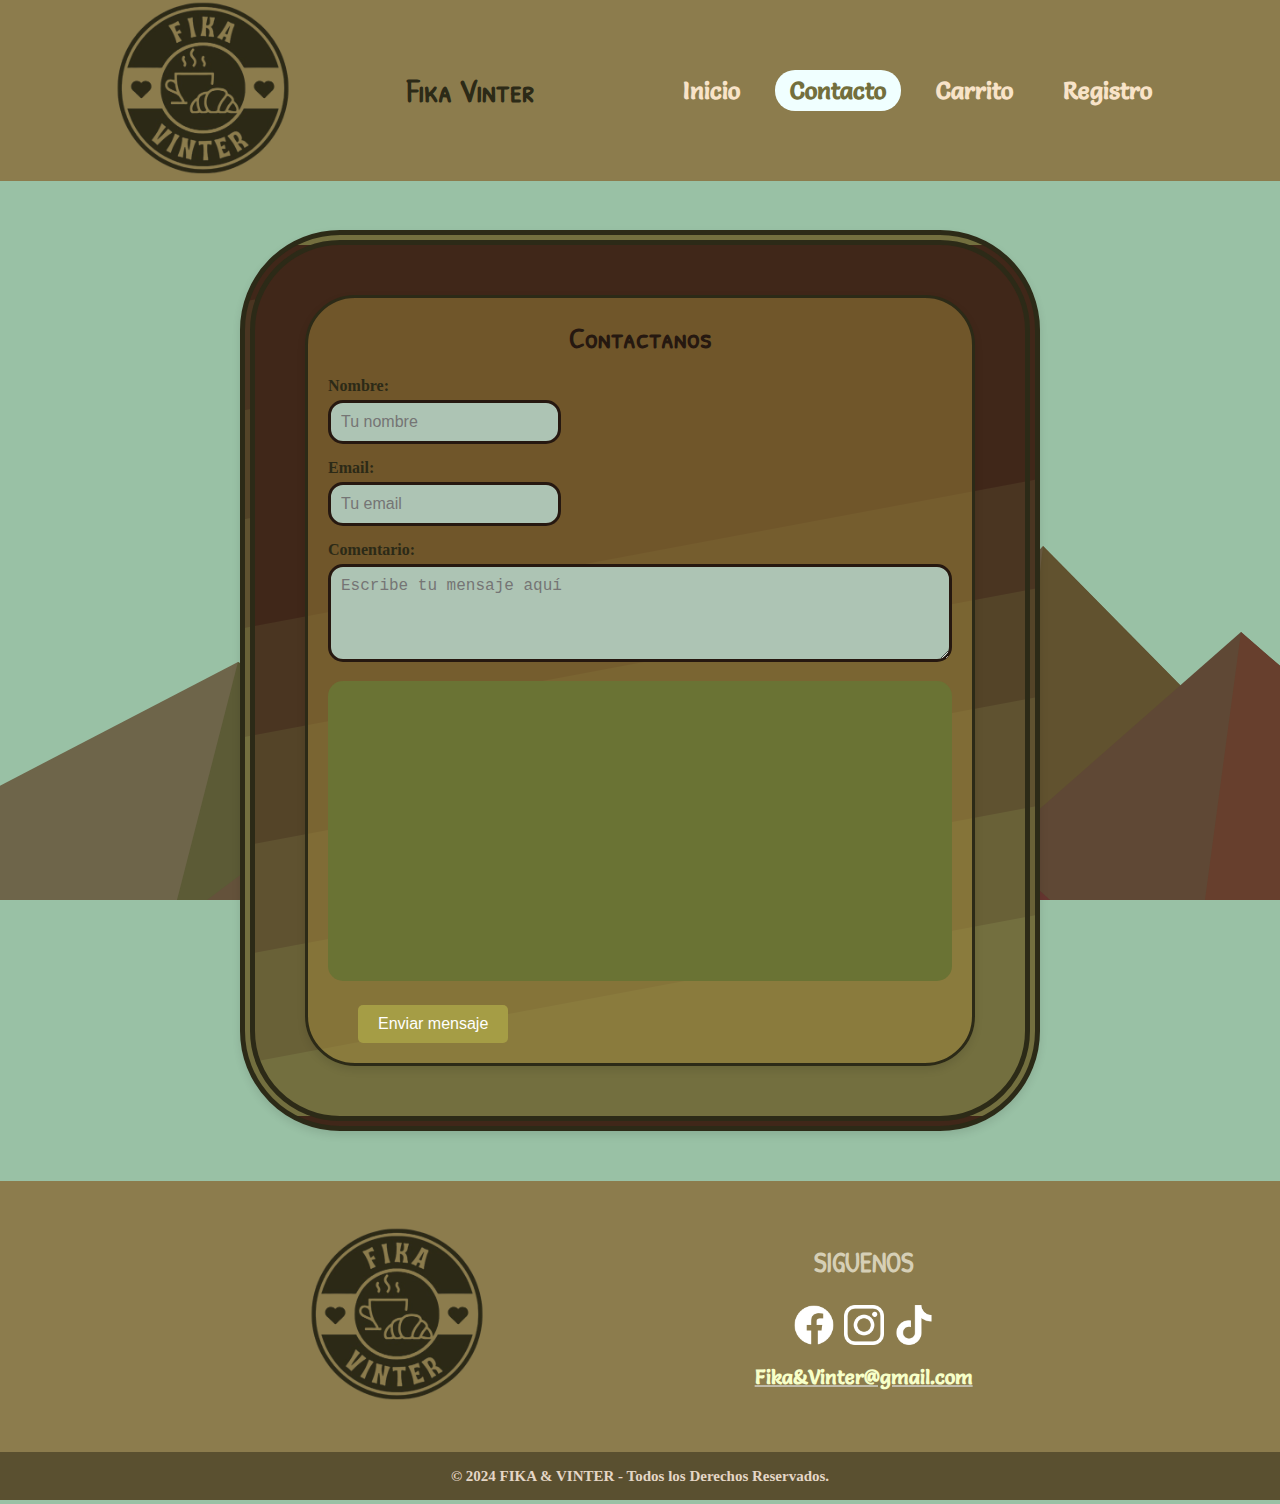
<file: INDEX_2.html>
<!DOCTYPE html>
<html lang="en">
<head>
    <meta charset="UTF-8">
    <meta name="viewport" content="width=device-width, initial-scale=1.0">
    <title>FIKA VINTER</title>
    <link rel="icon" type="img/png" href="ICONS/LOGO.png">
    <link rel="stylesheet" href="STYLE_2.css">
    <link href='https://unpkg.com/boxicons@2.1.4/css/boxicons.min.css' rel='stylesheet'>
    <script src="scripts.js"></script>
</head>
<body>
    <header>  
            <a href="#" clas="logo">
                <img src="ICONS/LOGO.png" width="180px">
            </a>
            <h1>Fika Vinter</h1>
        
        <ul>
            <li> <a href="INDEX_1.html">Inicio</a></li>
            <li> <a href="INDEX_2.html" class="active">Contacto</a></li>
            <li> <a href="INDEX_3.html">Carrito</a></li>
            <li> <a href="INDEX_4.html">Registro</a></li>
        </ul>
        
    </header>











    



<div class="SEPARENSE"></div>

    <div class="fconocenos">
        <section class="contacto">

        

            <form class="form-contacto">
                <h3>Contactanos</h3>

                
                <label for="nombre">Nombre:</label>
                <input type="text" id="nombre" name="nombre" placeholder="Tu nombre" required>
        
                <label for="nombre">Email:</label>
                <input type="text" id="email" name="email" placeholder="Tu email" required>

                <label for="comentario">Comentario:</label>
                <textarea id="comentario" name="comentario" rows="4" placeholder="Escribe tu mensaje aquí" required></textarea>
        
                
                <div class="mapa">
                    <iframe src="https://www.google.com/maps/embed?pb=!1m18!1m12!1m3!1d9776.61850570596!2d-74.19543180537978!3d4.606632831472159!2m3!1f0!2f0!3f0!3m2!1i1024!2i768!4f13.1!3m3!1m2!1s0x8e3f9e410c6ffd19%3A0x1f76f569ca1b9d6f!2sPiamonte%2C%20Bosa%2C%20Bogot%C3%A1!5e1!3m2!1ses!2sco!4v1729560373629!5m2!1ses!2sco"  style="border:0;" allowfullscreen="" loading="lazy" referrerpolicy="no-referrer-when-downgrade"></iframe>
                </div>

                <div class="enviar"><button type="submit">Enviar mensaje</button></div>

            </form>
        
        </section>
    </div>
















    
























    <footer class="pie-pagina">
        <div class="grupo-1">
            <div class="box">
                <figure>
                    <a href="#">
                        <img src="ICONS/LOGO.png" >
                    </a>
                </figure>
            </div>
            <div class="box">
                <h2>SIGUENOS</h2>
                <div class="red-social">
                    <a href="#" class="fa-f">
                        <img loading="lazy" class="responsive-image"
                        title="fa-facebook" style="opacity: 1;" src="ICONS/facebook.png">
                    </a>
                    <a href="#" class="fa-i">
                        <img loading="lazy" class="responsive-image" 
                        title="fa-facebook" style="opacity: 1;" src="ICONS/logotipo-de-instagram.png">
                    </a>
                    <a href="#" class="fa-t">
                        <img loading="lazy" class="responsive-image" 
                        title="fa-facebook" style="opacity: 1;" src="ICONS/tik-tok.png">
                    </a>
                </div>
                <div class="gmail">
                    <a href="#" class="gmail">
                        <p>Fika&Vinter@gmail.com</p>
                    </a>
                </div>
            </div>
        </div>
        <div class="grupo-2">
            <small>&copy; 2024 <b>FIKA & VINTER</b> - Todos los Derechos Reservados.</small>
        </div>
    </footer>

</body>
</file>
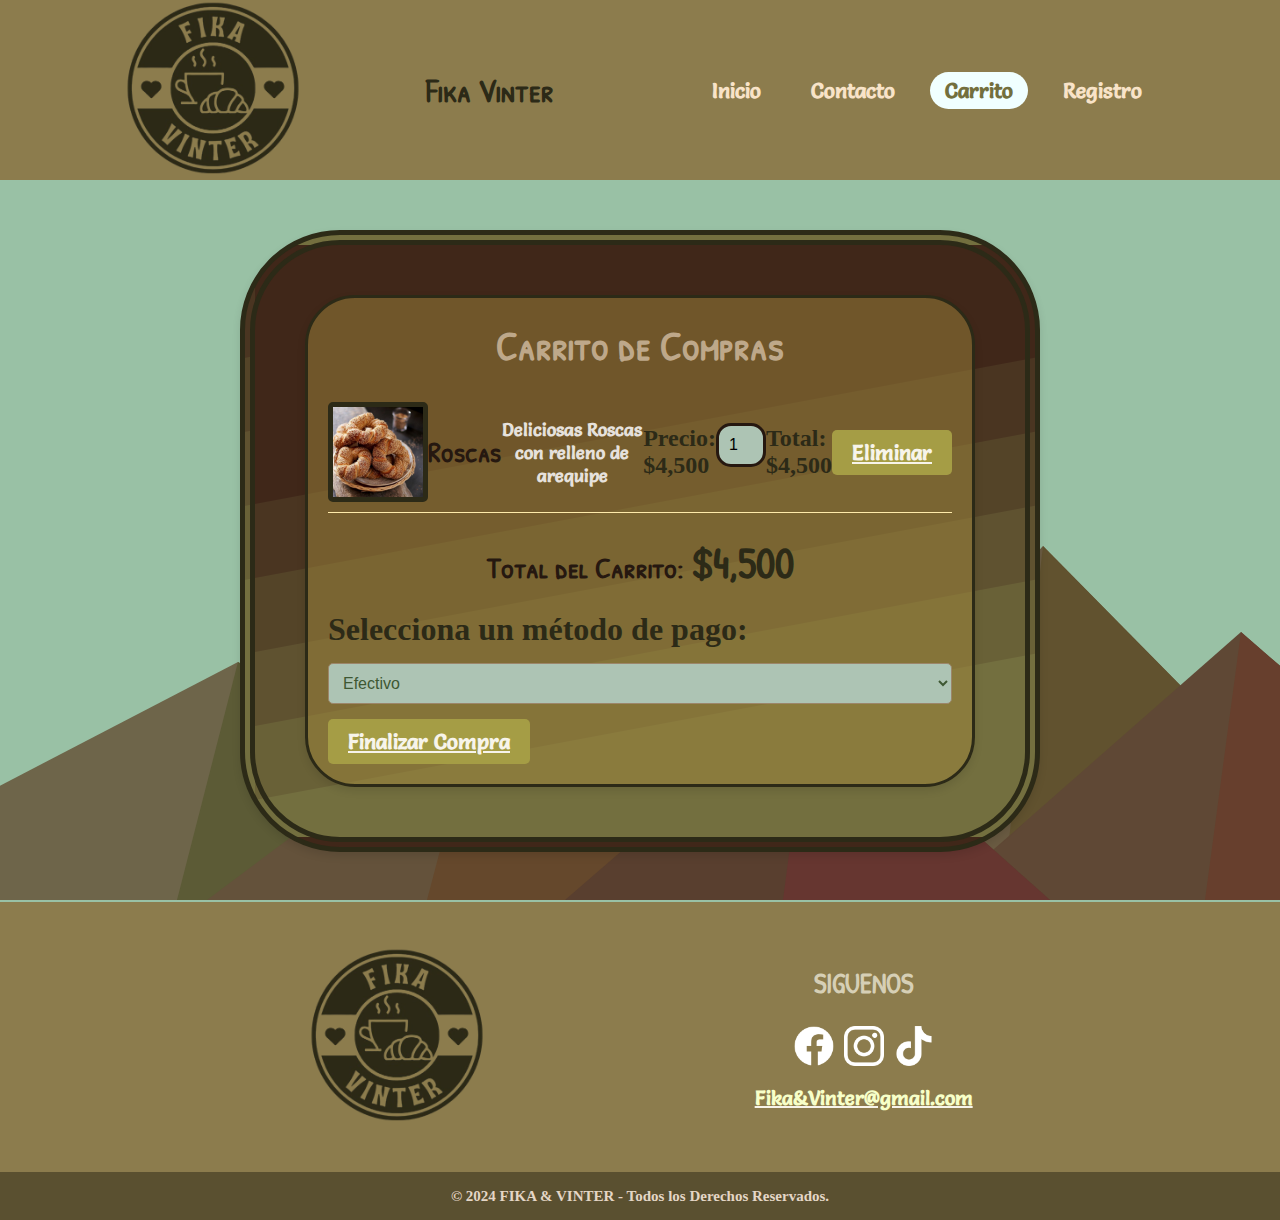
<file: INDEX_3.html>
<!DOCTYPE html>
<html lang="en">
<head>
    <meta charset="UTF-8">
    <meta name="viewport" content="width=device-width, initial-scale=1.0">
    <title>FIKA VINTER</title>
    <link rel="icon" type="img/png" href="ICONS/LOGO.png">
    <link rel="stylesheet" href="STYLE_3.css">
    <link href='https://unpkg.com/boxicons@2.1.4/css/boxicons.min.css' rel='stylesheet'>
    <script src="scripts.js"></script>
</head>
<body>
    <header>  
            <a href="#" clas="logo">
                <img src="ICONS/LOGO.png" width="180px">
            </a>
            <h1>Fika Vinter</h1>
        
        <ul>
            <li> <a href="INDEX_1.html" >Inicio</a></li>
            <li> <a href="INDEX_2.html">Contacto</a></li>
            <li> <a href="INDEX_3.html"class="active">Carrito</a></li>
            <li> <a href="INDEX_4.html">Registro</a></li>
        </ul>
        
    </header>




























    <div class="SEPARENSE"></div>

    <div class="fcarrito">
        <section class="carritog">
        

            <form class="form-carrito">

                <div class="carrito">
                    <h2>Carrito de Compras</h2>
                    <div class="productos-carrito">
                        <!-- Producto ejemplo -->
                        <div class="producto">
                            <img src="IMG/P1.jpg" alt="Roscas">
                            <h3>Roscas</h3>
                            <p>Deliciosas Roscas con relleno de arequipe</p>
                            <span class="precio">Precio: $4,500</span>
                            <input type="number" class="cantidad" value="1" min="1">
                            <span class="total-producto">Total: $4,500</span>
                            <button class="eliminar"><a href="INDEX_1.html #productos">Eliminar</a></button>
                        </div>
                        <!-- Agregar mas productos aqui -->
                    </div>
                
                    <div class="resumen">
                        <h3>Total del Carrito: <span id="totalCarrito">$4,500</span></h3>
                        <label for="metodoPago">Selecciona un método de pago:</label>
                        <select id="metodoPago">
                            <option value="efectivo">Efectivo</option>
                            <option value="tarjeta">Tarjeta de Crédito/Débito</option>
                            <option value="paypal">PayPal</option>
                            <option value="transferencia">Transferencia Bancaria</option>
                        </select>
                        <button id="comprar"><a href="INDEX_1.html">Finalizar Compra</a></button>
                    </div>
                </div>

            </form>
        
        </section>
    </div>






    






    <footer class="pie-pagina">
        <div class="grupo-1">
            <div class="box">
                <figure>
                    <a href="#">
                        <img src="ICONS/LOGO.png" >
                    </a>
                </figure>
            </div>
            <div class="box">
                <h2>SIGUENOS</h2>
                <div class="red-social">
                    <a href="#" class="fa-f">
                        <img loading="lazy" class="responsive-image"
                        title="fa-facebook" style="opacity: 1;" src="ICONS/facebook.png">
                    </a>
                    <a href="#" class="fa-i">
                        <img loading="lazy" class="responsive-image" 
                        title="fa-facebook" style="opacity: 1;" src="ICONS/logotipo-de-instagram.png">
                    </a>
                    <a href="#" class="fa-t">
                        <img loading="lazy" class="responsive-image" 
                        title="fa-facebook" style="opacity: 1;" src="ICONS/tik-tok.png">
                    </a>
                </div>
                <div class="gmail">
                    <a href="#" class="gmail">
                        <p>Fika&Vinter@gmail.com</p>
                    </a>
                </div>
            </div>
        </div>
        <div class="grupo-2">
            <small>&copy; 2024 <b>FIKA & VINTER</b> - Todos los Derechos Reservados.</small>
        </div>
    </footer>

</body>
</file>
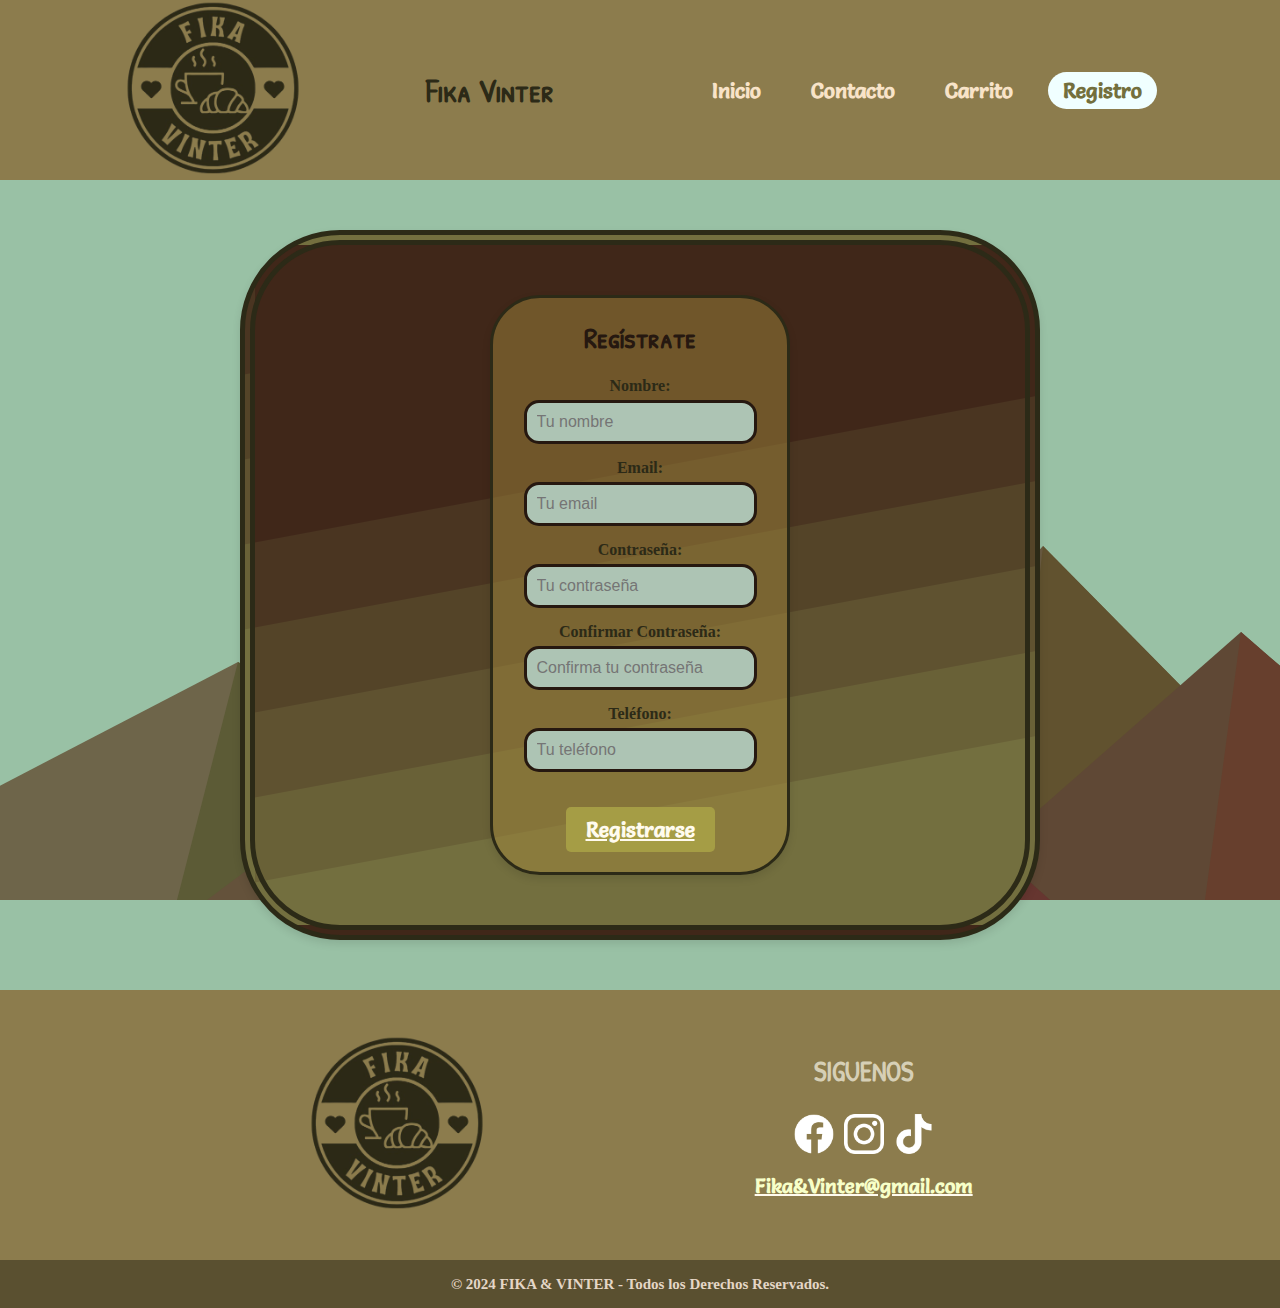
<file: INDEX_4.html>
<!DOCTYPE html>
<html lang="en">
<head>
    <meta charset="UTF-8">
    <meta name="viewport" content="width=device-width, initial-scale=1.0">
    <title>FIKA VINTER</title>
    <link rel="icon" type="img/png" href="ICONS/LOGO.png">
    <link rel="stylesheet" href="STYLE_4.css">
    <link href='https://unpkg.com/boxicons@2.1.4/css/boxicons.min.css' rel='stylesheet'>
    <script src="scripts.js"></script>
</head>
<body>
    <header>  
            <a href="#" clas="logo">
                <img src="ICONS/LOGO.png" width="180px">
            </a>
            <h1>Fika Vinter</h1>
        
        <ul>
            <li> <a href="INDEX_1.html">Inicio</a></li>
            <li> <a href="INDEX_2.html">Contacto</a></li>
            <li> <a href="INDEX_3.html">Carrito</a></li>
            <li> <a href="INDEX_3.html"class="active">Registro</a></li>
        </ul>
        
    </header>























    <div class="SEPARENSE"></div>

    <div class="fconocenos">
        <section class="contacto">
            <form class="form-contacto">
                <h3>Regístrate</h3>
    
                <label for="nombre">Nombre:</label>
                <input type="text" id="nombre" name="nombre" placeholder="Tu nombre" required>
            
                <label for="email">Email:</label>
                <input type="email" id="email" name="email" placeholder="Tu email" required>
    
                <label for="contraseña">Contraseña:</label>
                <input type="password" id="contraseña" name="contraseña" placeholder="Tu contraseña" required>
    
                <label for="confirmar-contraseña">Confirmar Contraseña:</label>
                <input type="password" id="confirmar-contraseña" name="confirmar-contraseña" placeholder="Confirma tu contraseña" required>
            
                <label for="telefono">Teléfono:</label>
                <input type="tel" id="telefono" name="telefono" placeholder="Tu teléfono" required>
    
                <div class="enviar"><button type="submit"><a href="INDEX_1.html">Registrarse</a></button></div>
            </form>
        </section>
    </div>




    

















    
    <footer class="pie-pagina">
        <div class="grupo-1">
            <div class="box">
                <figure>
                    <a href="#">
                        <img src="ICONS/LOGO.png" >
                    </a>
                </figure>
            </div>
            <div class="box">
                <h2>SIGUENOS</h2>
                <div class="red-social">
                    <a href="#" class="fa-f">
                        <img loading="lazy" class="responsive-image"
                        title="fa-facebook" style="opacity: 1;" src="ICONS/facebook.png">
                    </a>
                    <a href="#" class="fa-i">
                        <img loading="lazy" class="responsive-image" 
                        title="fa-facebook" style="opacity: 1;" src="ICONS/logotipo-de-instagram.png">
                    </a>
                    <a href="#" class="fa-t">
                        <img loading="lazy" class="responsive-image" 
                        title="fa-facebook" style="opacity: 1;" src="ICONS/tik-tok.png">
                    </a>
                </div>
                <div class="gmail">
                    <a href="#" class="gmail">
                        <p>Fika&Vinter@gmail.com</p>
                    </a>
                </div>
            </div>
        </div>
        <div class="grupo-2">
            <small>&copy; 2024 <b>FIKA & VINTER</b> - Todos los Derechos Reservados.</small>
        </div>
    </footer>

</body>
</file>
<file: STYLE_1.css>
@font-face{
    font-family: titulo;
    src: url(FONTS/PatrickHandSC-Regular.ttf);
    font-weight: normal; 
    font-style: normal;
}
@font-face{
    font-family: parrafos;
    src: url(FONTS/Salsa-Regular.ttf);
    font-weight: normal; 
    font-style: normal;
}
@font-face{
    font-family: links ;
    src: url(FONTS/Sriracha-Regular.ttf);
    font-weight: normal; 
    font-style: normal;
}

h1{font-family: titulo;}
h2{font-family: titulo;}
h3{font-family: titulo;}
h4{font-family: titulo;}
p{font-family: parrafos;}
a{font-family: parrafos;}
h1 {font-size: 2em; color: #593825; text-align: center;}
h2 {font-size: 2em; color: #A66B38; text-align: center;}
h3 {font-size: 2em; color: #736F3D; text-align: center;}
h4 {font-size: 1.5em; color: #735840; text-align: center;}
p {font-size: 1.5em; color: #D9C2A7;font-weight: bold; text-align: center;}
a {font-size: 1.5em; color: #BFBAA8;font-weight: bold; text-align: center;}
label {font-size: 1.5em; color: #2c2a17;font-weight: bold;}
span {font-size: 1.5em; color: #2c2a17;font-weight: bold;}

*
{
    margin: 0;
    padding: 0;
    box-sizing: border-box;
}

html 
{
    scroll-behavior: smooth;
}
body
{
    background-color: #99C1A5;
    background-image: url("data:image/svg+xml,%3Csvg xmlns='http://www.w3.org/2000/svg' viewBox='0 0 1600 900'%3E%3Cpolygon fill='%23736f53' points='957 450 539 900 1396 900'/%3E%3Cpolygon fill='%23566341' points='957 450 872.9 900 1396 900'/%3E%3Cpolygon fill='%236e654a' points='-60 900 398 662 816 900'/%3E%3Cpolygon fill='%235c5b36' points='337 900 398 662 816 900'/%3E%3Cpolygon fill='%236a5b42' points='1203 546 1552 900 876 900'/%3E%3Cpolygon fill='%2361522f' points='1203 546 1552 900 1162 900'/%3E%3Cpolygon fill='%2364523b' points='641 695 886 900 367 900'/%3E%3Cpolygon fill='%2365482c' points='587 900 641 695 886 900'/%3E%3Cpolygon fill='%235f4835' points='1710 900 1401 632 1096 900'/%3E%3Cpolygon fill='%23673f2d' points='1710 900 1401 632 1365 900'/%3E%3Cpolygon fill='%23593f2f' points='1210 900 971 687 725 900'/%3E%3Cpolygon fill='%23663630' points='943 900 1210 900 971 687'/%3E%3C/svg%3E");
    background-attachment: fixed;
    background-size: cover;

    background-repeat: no-repeat;
    background-position: center;

}
header
{
    position: absolute;
    width: 100%;
    display: flex;
    justify-content: space-evenly;
    align-items: center;

    background: #8c7c4d;
}



header h1
{
    color: #2c2a17;
    font-family: titulo;
    font-size: 60px;
}

header ul
{
    display: flex;
    justify-content: center;
    align-items: center;
}
header ul li
{
    list-style: none;
    margin-left: 20px;

}
header ul li a
{
    text-decoration: none;
    padding: 6px 15px;
    color: rgb(248, 227, 200);
    border-radius: 20px;

}
header ul li a:hover,
header ul li a.active
{
    background: #f0ffff;
    color: #736F3D;
}








#inicio
{
    width: 100%;
    display: flex;
    align-items: center;
    justify-content: center;
    height: 137vh;

    background-color: #99C1A5;
    background-image: url("data:image/svg+xml,%3Csvg xmlns='http://www.w3.org/2000/svg' viewBox='0 0 1600 900'%3E%3Cpolygon fill='%23736f53' points='957 450 539 900 1396 900'/%3E%3Cpolygon fill='%23566341' points='957 450 872.9 900 1396 900'/%3E%3Cpolygon fill='%236e654a' points='-60 900 398 662 816 900'/%3E%3Cpolygon fill='%235c5b36' points='337 900 398 662 816 900'/%3E%3Cpolygon fill='%236a5b42' points='1203 546 1552 900 876 900'/%3E%3Cpolygon fill='%2361522f' points='1203 546 1552 900 1162 900'/%3E%3Cpolygon fill='%2364523b' points='641 695 886 900 367 900'/%3E%3Cpolygon fill='%2365482c' points='587 900 641 695 886 900'/%3E%3Cpolygon fill='%235f4835' points='1710 900 1401 632 1096 900'/%3E%3Cpolygon fill='%23673f2d' points='1710 900 1401 632 1365 900'/%3E%3Cpolygon fill='%23593f2f' points='1210 900 971 687 725 900'/%3E%3Cpolygon fill='%23663630' points='943 900 1210 900 971 687'/%3E%3C/svg%3E");


    background-repeat: no-repeat;
    background-size: cover;
    background-position: center;
    text-align: center;
    flex-direction: column;
    justify-content: center;
    align-items: center;
    font-family: titulo;
}




.boton
{
    font-weight: bold;
    margin: 0;
    height: auto;
    background: transparent;
    padding: 0;
    border: none;
    cursor: pointer;
}
.boton
{
    background-color: #8c7c4d;

    --boder-right: 6px;
    --text-stroke-color: rgba
    (255, 255, 255, 0.6);
    --animation-color: #bdb130;
    --fs-size: 2em;
    letter-spacing: 3px;
    text-decoration: none;
    font-size: 30px ;
    font-family: titulo;
    position: relative;
    text-transform: uppercase;
    color: #554e1d;
    -webkit-text-stroke: 2px var(--text-stroke-color);
    border: 20px double #2c2a17;

    border-radius: 30px;
}
.sobre-boton
{
    position: absolute;
    box-sizing: border-box;
    content: attr(data-text);
    color: var(--animation-color);
    width: 0%;
    inset: 0;
    border-right: var(--boder-right);
    overflow: hidden;
    transition: 0.5s;
    -webkit-text-stroke: 1px var(--animation-color);
}
.boton:hover .sobre-boton
{
    width: 100%;
    filter: drop-shadow(0 0 23px var(--animation-color));
}




.inicio
{
    width: 100vh;
    height: 100vh;
    object-fit: cover;  
    position: relative;
    margin: 0 auto;
    max-width: 800px;



}
.inicio img
{
    width: 100%;
    display: block;
}
.inicio-h1
{
    font-size: 30px;
}











.carrusel
{
    background-image: url(IMG/fondo\ carru.jpg);
    width: 100%;
    height: 70vh;
    display: flex;
    align-items: center;
    justify-content: center;
    
}
.container
{
    height: 400px;
    display: flex;
    flex-wrap: nowrap;
    justify-content: start;
}

.card
{
    width: 80px;
    border-radius: .75rem;
    background-size: cover;
    cursor: pointer;
    overflow: hidden;
    border-radius: 2rem;
    margin: 0 10px;
    display: flex;
    align-items: flex-end;
    transition: .6s cubic-bezier(.28,-0.03,0,.99);
    box-shadow: 0px 10px 30px -5px rgba(0,0,0,0.8);
}
.card > .row 
{
    color: #ffffff;
    display: flex;
    flex-wrap: nowrap;
}
.card > .row >.icono
{
    background: #502312;
    color: white;
    border-radius: 50%;
    width: 50px;
    display: flex;
    justify-content: center;
    align-items: center;
    margin: 15px;
}
.card > .row > .descripcion
{
    display: flex;
    justify-content: center;
    flex-direction: column;
    overflow: hidden;
    height: 80px;
    width: 520px;
    opacity: 0;
    transform: translateY(30px);
    transition-delay: .3s;
    transition: all .3s ease;

    font-size: 12px;
}
.descripcion p
{

    padding-top: 5px;
}
.descripcion h4
{
    color: #BFBAA8;
    text-transform: uppercase;
}
.container input
{
    display: none;
}
.container input:checked + label
{
    width: 600px;
}
.container input:checked + label .descripcion
{
   opacity: 1 !important; 
   transform: rotateY(0) !important;
}

.card[for="c1"]
{
    background-image: url(IMG/1.jpg);
}

.card[for="c2"]
{
    background-image: url(IMG/2.jpg);
}

.card[for="c3"]
{
    background-image: url(IMG/3.jpg);
}

.card[for="c4"]
{
    background-image: url(IMG/4.jpg);
}

.card[for="c5"]
{
    background-image: url(IMG/5.jpg);
}

.card[for="c6"]
{
    background-image: url(IMG/6.jpg);
}


.btnc{
    color: #BFBAA8;
}


.COLOR h4
{
    color: #502312;
}
.COLOR2 h4
{
    color: #D9C2A7;
}




.noticias
{
    background-image: url(IMG/fonto\ noti.jpg);
    display: flex;
    width: 100%;
    height: 70vh;
    align-items: center;
    justify-content: space-evenly;

}

.ncard
{
    width: 340px;
    height: 420px;
    padding: 2rem 1rem;
    background: #bce0e9;
    position: relative;
    display: flex;
    align-items: flex-end; 
    box-shadow: 0px 7px 10px rgba(0, 0, 0, 0.5);
    transition: 0.5s ease-in-out;

    border-radius: 20px;   
}
.ncard:hover
{
    transform: translateY(40px);
    border-radius: 20px;

}
.ncard:before
{
    content: "";
    position: absolute;
    top: 0;
    left: 0;
    display: block;
    width: 100%;
    height: 100%;
    background: linear-gradient(to bottom, #a6966585, #4d220d);
    z-index: 2;
    transition: 0.5s all;
    opacity: 0;

}
.ncard:hover:before
{
    opacity: 1;
    border-radius: 20px;
}
.ncard img
{
    width: 100%;
    height: 100%;
    object-fit: cover;
    position: absolute;
    top: 0;
    left: 0;

    border-radius: 20px;
}
.ncard .informacion
{
    position: relative;
    z-index: 3;
    color: #fff;
    opacity: 0;
    transform: translateY(30px);
    transition: 0.5s all;
    
}

.ncard:hover .informacion
{
    opacity: 1;
    transform: translateY(0px);
}

.ncard .informacion h1
{
    margin: 0;
    font-size: 21.5px;
    color: black;
}
.ncard .informacion p
{
    letter-spacing: 1px;
    font-size: 16px;
    margin-top: 8px;
    margin-bottom: 20px;
}
.ncard .informacion .btn
{
    text-decoration: none;
    padding: 0.5rem 1rem;
    background: #99C1A5;
    color: #000;
    font-size: 14px;
    font-weight: bold;
    cursor: pointer;
    transition: 0.4s ease-in-out;
}
.ncard .informacion .btn:hover
{
    box-shadow: 0px 7px 10px rgba(0, 0, 0, 0.5);
}








.conocenos
{
    background-color: #593825;
    display: flex;
    width: 100%;

    align-items: center;
    justify-content: space-evenly;
}
.conocenos img
{
    width: 900px;
    height: auto;
}














.contenedor
{
    position: relative; 
    width: 100%;
    height: 300px;
    background-color: #593825;
    background-size: cover;
    background-position: center; 
    background-repeat: no-repeat; 
    margin: 0 auto;
    display: flex;


}
.texto-centrado
{
    position: absolute; 
    left: 50%; 
    transform: translateX(-50%); 
 
    text-align: center; 
}
h2.texto-centrado 
{
    top: 5%; 
    font-size: 60px; 
    font-weight: bold; 
    color: #261810;
}
p.texto-centrado {
    top: 35%;
    font-size: 25px;
    color: #D9C2A7;
    font-weight: bold;
}





.trabajadores
{
    width: 100%;

    background-color: #593825;

    background-size: cover;
    background-position: center; 
    background-repeat: no-repeat; 
    margin: 0 auto;
    display: flex;
    justify-content: center; 
    flex-wrap: wrap; 
    text-align: center;
     

}
.trabajador
 {

    margin: 3vh;
    background-color: #8c7c4d;   
    border: 5px solid #261810;   
    border-radius: 50px;          
    padding: 15px;

    width: 400px;               
    box-shadow:20px rgba(0, 0, 0, 0.1); 
}

.trabajador h3
{
    color: #261810;
}

.trabajador img {
    width: 20vh;               
    border-radius: 50px;        
    border: 4px solid #261810;
    padding: 5px;
}
.reviews{
    color: #f9d71c;

}









.productos
{
    background-color: #b5a17cc9;
    display: flex;
    flex-direction: row;
    width: 100%;
    height: 100%;
    align-items: center;
    justify-content: center;
    background-repeat: no-repeat;
    background-position: center;
    background-size: cover;
    text-align: center;

    
}
.productos h2 
{
    font-size: 2.5rem;
}
.grid-productos 
{
    display: flex;
    flex-direction: column;
    justify-content: space-around;
    gap: 20px; 
}

.tarjetas_p{
display: contents;
flex-direction: row;
}

.postproducto
{
    display: flex;
    flex-wrap:wrap;
    justify-content: space-around;

    gap: 20px; 
    padding: 20px; 

    padding-top: 80px;
} 
.producto 
{
    background-color: #73573F;
    border-radius: 50px;
    box-shadow: 0 4px 8px rgba(0, 0, 0, 0.1);
    padding: 20px;
    transition: transform 0.3s ease;
    width: 280px;
}
.producto img 
{
    width: 100%; 
    border-radius: 50px;
}
.producto h3 
{
    font-size: 1.5rem;
    margin: 15px 0 10px;
    color: #BFBAA8;
}
.producto p 
{
    font-size: 1rem;
    color: #A69668;
    margin-bottom: 15px;
}
.producto span 
{
    display: block;
    font-size: 1.2rem;
    color: #28a745; 
    font-weight: bold;
    margin-bottom: 10px;
}
.producto button 
{
    background-color: #6a7334;
    color: white;
    border: none;
    padding: 10px 15px;
    border-radius: 5px;
    cursor: pointer;
    transition: 0.3s ease;
}
.producto button:hover 
{
    background-color: #a59d45; 
}
.producto:hover 
{
    transform: scale(1.05); /* Hace que el producto se agrande ligeramente */
}
.texto-centrado-2
{
    position: absolute; 
    left: 50%; 
    transform: translateX(-50%); 
    text-align: center; 

    align-content: start;
}
h2.texto-centrado-2 
{

    margin-bottom: 50px;
    font-size: 60px; 
    font-weight: bold; 
    color: #A69668;

    background-color: #593825;
    border-radius:0px 0px 50px 50px;
    padding-inline: 20px;
}




.disenop
{
    background-image: url('data:image/svg+xml,<svg xmlns="http://www.w3.org/2000/svg" viewBox="0 0 1000 100" fill="%23B5A17CFF" opacity=".8"><path d="M0 0v4c154 96 190 17.9 300 17.9 92 0 92 78.1 200 78.1s108-78.2 200-78.2c110 0 146 78.2 300-17.8V0H0Z"></path></svg>');
    background-size: cover;
    background-position: center;
    background-repeat: no-repeat;
    padding: 100px;


}



.fcomentarios {
    padding: 50px;
    padding-top: 20px;
}






.comentarios {
    padding: 50px;
    max-width: 800px;
    margin: 0 auto; 
    border-radius: 100px;
    box-shadow: 0 4px 8px rgba(0, 0, 0, 0.1);
    padding-top: 70px;

    background-color: #402719;
    background-image: url("data:image/svg+xml,%3Csvg xmlns='http://www.w3.org/2000/svg' width='100%25' height='100%25' viewBox='0 0 1600 800'%3E%3Cg %3E%3Cpolygon fill='%234a3521' points='1600 160 0 460 0 350 1600 50'/%3E%3Cpolygon fill='%23544428' points='1600 260 0 560 0 450 1600 150'/%3E%3Cpolygon fill='%235f5230' points='1600 360 0 660 0 550 1600 250'/%3E%3Cpolygon fill='%23696137' points='1600 460 0 760 0 650 1600 350'/%3E%3Cpolygon fill='%23736F3F' points='1600 800 0 800 0 750 1600 450'/%3E%3C/g%3E%3C/svg%3E");
    background-size: cover;

    border: 15px double #2c2a17;
}

.comentarios h2 {
    font-size: 2rem;
    margin-bottom: 30px;
    text-align: center;
    color: #a59d45;
}


.comentario {
    background-color: #8c7c4d;
    border-radius: 50px;
    box-shadow: 0 4px 8px rgba(0, 0, 0, 0.1);
    padding: 20px;
    margin-bottom: 20px;

    border: dashed #2c2a17;
}

.comentario h3 {
    font-size: 1.2rem;
    margin-bottom: 10px;
    color: #332117;
    font-weight: bold;
}

.comentario p {
    font-size: 1rem;
    color: #e0dba6;
    margin-bottom: 10px;
}

.comentario span {
    font-size: 0.9rem;
    
}

/* Formulario para agregar un nuevo comentario */
.form-comentario {
    background-color: #a1883c7e;
    border-radius: 50px;
    box-shadow: 0 4px 8px rgba(0, 0, 0, 0.1);
    padding: 20px;
    margin-top: 30px;

    border: solid #2c2a17;
}

.form-comentario h3 {
    font-size: 1.8rem;
    margin-bottom: 20px;
    color: #261810;
    font-weight: bold;
}

.form-comentario label {
    display: block;
    font-size: 1rem;
    margin-bottom: 5px;
}


.form-comentario textarea {
    background-color: #adc4b4;

    width: 100%;
    padding: 10px;
    margin-bottom: 15px;
    border: 3px solid #261810;
    border-radius: 15px;
    font-size: 1rem;
}

.form-comentario button {
    background-color: #a59d45; 
    color: white;
    padding: 10px 20px;
    border: none;
    border-radius: 5px;
    cursor: pointer;
    font-size: 1rem;
    
    
}

.form-comentario button:hover {
    background-color: #6a7334; /* Color más oscuro al pasar el mouse */
}

.form-comentario .enviar
{
    padding-left: 30px;
}

#nombre
{
    background-color: #adc4b4;


    padding: 10px;
    margin-bottom: 15px;
    border: 3px solid #261810;
    border-radius: 15px;
    font-size: 1rem;
}
.form-comentario input 
{
    background-color: #adc4b4;


    padding: 10px;
    margin-bottom: 15px;
    border: 3px solid #261810;
    border-radius: 15px;
    font-size: 1rem;
}








.pie-pagina
{
    width: 100%;
    background-color: #8c7c4d;
}
.pie-pagina .grupo-1
{
    width: 100%;
    max-width: 1200px;
    margin: auto;
    align-items: center;
    padding: 45px 0px;

    justify-content: space-evenly;
    display: flex;
}
.pie-pagina .grupo-1 .box figure
{
    width: 100%;
    height: 100%;
    display: flex;
    justify-content: center;
    align-items: center;
}
.pie-pagina .grupo-1 .box figure img
{
    width: 20VH; 
    border-radius: 10px;
}
.pie-pagina .grupo-1 .box h2
{
    color: #d6cfb6;
    margin-bottom: 25px;
    font-size: 27px;
}
.pie-pagina .grupo-1 .box p
{
    color: #BFBAA8;
    margin-bottom: 10px;
}
.pie-pagina .grupo-1 .red-social
{
    display: flex;
    justify-content: center;
    gap: 10px;
    margin-top: 20px;
    margin-bottom: 20px;
    
}
.pie-pagina .grupo-1 .red-social a
{
    display: flex;
    justify-content: center;
    align-items: center;
}

.pie-pagina .grupo-1 .red-social a img
{
    width: 40px;
    height: 40px;
}

.pie-pagina .grupo-2
{
    background-color: #5a5030;
    padding: 15px 10px;
    text-align: center;
    color: #e4d6c6;
    font-weight: bold;
}
.pie-pagina .grupo-2 small
{
    font-size: 15px;
}

.pie-pagina .grupo-1 .box .gmail p
{
    color: #f7ffc8;
    font-size: 20px;
    margin-bottom: auto;
}











.modal {
    display: none;
    position: fixed;
    z-index: 1000; /* Alto para que esté encima de todo */
    left: 0;
    top: 0;
    width: 100%;
    height: 100%;
    overflow: auto;
    background-color: rgba(0, 0, 0, 0.4);
    justify-content: center;
    align-items: center;
}

.modal-content {
    background-color: #fefefe;
    margin: auto;
    padding: 20px;
    border: 1px solid #888;
    width: 80%;
    max-width: 500px;
    border-radius: 10px;
    text-align: center;
}

.close {
    color: #aaa;
    float: right;
    font-size: 28px;
    font-weight: bold;
}

.close:hover,
.close:focus {
    color: black;
    text-decoration: none;
    cursor: pointer;
}


#bot-fijo {
    position: fixed; /* Esto lo hace fijo y activo siempre */
    bottom: 650px; /* Distancia desde el fondo */
    right: 80px; /* Distancia desde la derecha */
    z-index: 999; /* Encima de otros elementos, pero debajo del modal */
    width: 10px; 
    height: 10px;
    display: flex;
    justify-content: center;
    align-items: center;
    box-shadow: 0 4px 8px rgba(0, 0, 0, 0.2); /* Sombra para que resalte */
    cursor: pointer; /* Mano al pasar el mouse */
}
#bot-fijo img{
    width: 150px;
}
#bot-fijo button {
    background: none;
    border: none;
    color: white;
    font-size: 24px; /* Icono o texto, aquí uso un emoji como ejemplo */
    cursor: pointer;
}

#bot-fijo img:hover {
    width: 180px;
}

/* Estilos responsivos */
@media (max-width: 780px) {
    .modal-content {
        width: 90%;
    }
    #bot-fijo {
        bottom: 10px; /* Ajusta posición en móvil */
        right: 10px;
        width: 50px;
        height: 50px;
    }
    #bot-fijo {
    position: fixed; /* Esto lo hace fijo y activo siempre */
    bottom: 600px; /* Distancia desde el fondo */
    right: 80px; /* Distancia desde la derecha */
    z-index: 999; /* Encima de otros elementos, pero debajo del modal */
    width: 10px; 
    height: 10px;
    display: flex;
    justify-content: center;
    align-items: center;
    box-shadow: 0 4px 8px rgba(0, 0, 0, 0.2); /* Sombra para que resalte */
    cursor: pointer; /* Mano al pasar el mouse */
}
}

















.responsive-br{
    display: inline;
}



@media screen and (max-width:780px){
    .container input:checked + label{
        width: 300px;
    }
    .card[for="c1"]{
        background-image: url(IMG/12.jpg);
        }
        .card[for="c2"]{
            background-image: url(IMG/22.jpg);
            }
            .card[for="c3"]{
                background-image: url(IMG/32.jpg);
                }
                .card[for="c4"]{
                    background-image: url(IMG/42.jpg);
                    }
                    .card[for="c5"]{
                        background-image: url(IMG/52.jpg);
                        }
                        .card[for="c6"]{
                            background-image: url(IMG/62.jpg);
                            }
/*---------------------------------------------------------*/
    .card > .row > .descripcion{
    height: 80px;
    width: 200px;
    font-size: 10px;
    }
/*---------------------------------------------------------*/
    .ncard{
    width: 250px;
    height: 330px;

    border-radius: 15px;   
    }
    .ncard .informacion h1{
    font-size: 17.5px;
    }
    .ncard .informacion p{
    font-size: 14px;
    }
/*---------------------------------------------------------*/
    .conocenos{
    width: 780px;
    justify-content: center;
    }
    .responsive-br{
        display: none;
    }
    h2.texto-centrado-2 {
    font-size: 44px; 
    } 
/*---------------------------------------------------------*/
    header ul{
    display: inline;
    }
    header ul li{
    margin-top: 10px;
    }
}
</file>
<file: STYLE_2.css>
@font-face{
    font-family: titulo;
    src: url(FONTS/PatrickHandSC-Regular.ttf);
    font-weight: normal; 
    font-style: normal;
}
@font-face{
    font-family: parrafos;
    src: url(FONTS/Salsa-Regular.ttf);
    font-weight: normal; 
    font-style: normal;
}
@font-face{
    font-family: links ;
    src: url(FONTS/Sriracha-Regular.ttf);
    font-weight: normal; 
    font-style: normal;
}

h1{font-family: titulo;}
h2{font-family: titulo;}
h3{font-family: titulo;}
h4{font-family: titulo;}
p{font-family: parrafos;}
a{font-family: parrafos;}
h1 {font-size: 2em; color: #593825; text-align: center;}
h2 {font-size: 2em; color: #A66B38; text-align: center;}
h3 {font-size: 2em; color: #736F3D; text-align: center;}
h4 {font-size: 1.5em; color: #735840; text-align: center;}
p {font-size: 1.5em; color: #D9C2A7;font-weight: bold; text-align: center;}
a {font-size: 1.5em; color: #BFBAA8;font-weight: bold; text-align: center;}
label {font-size: 1.5em; color: #2c2a17;font-weight: bold;}
span {font-size: 1.5em; color: #2c2a17;font-weight: bold;}

*
{
    margin: 0;
    padding: 0;
    box-sizing: border-box;
}

html 
{
    scroll-behavior: smooth;
}
body
{
    background-color: #99C1A5;
    background-image: url("data:image/svg+xml,%3Csvg xmlns='http://www.w3.org/2000/svg' viewBox='0 0 1600 900'%3E%3Cpolygon fill='%23736f53' points='957 450 539 900 1396 900'/%3E%3Cpolygon fill='%23566341' points='957 450 872.9 900 1396 900'/%3E%3Cpolygon fill='%236e654a' points='-60 900 398 662 816 900'/%3E%3Cpolygon fill='%235c5b36' points='337 900 398 662 816 900'/%3E%3Cpolygon fill='%236a5b42' points='1203 546 1552 900 876 900'/%3E%3Cpolygon fill='%2361522f' points='1203 546 1552 900 1162 900'/%3E%3Cpolygon fill='%2364523b' points='641 695 886 900 367 900'/%3E%3Cpolygon fill='%2365482c' points='587 900 641 695 886 900'/%3E%3Cpolygon fill='%235f4835' points='1710 900 1401 632 1096 900'/%3E%3Cpolygon fill='%23673f2d' points='1710 900 1401 632 1365 900'/%3E%3Cpolygon fill='%23593f2f' points='1210 900 971 687 725 900'/%3E%3Cpolygon fill='%23663630' points='943 900 1210 900 971 687'/%3E%3C/svg%3E");
    background-attachment: fixed;
    background-size: cover;

    background-repeat: no-repeat;
    background-position: center;

}
header
{
    position: absolute;
    width: 100%;
    display: flex;
    justify-content: space-evenly;
    align-items: center;

    background: #8c7c4d;
}
header h1
{
    color: #2c2a17;
    font-family: titulo;
}

header ul
{
    display: flex;
    justify-content: center;
    align-items: center;
}
header ul li
{
    list-style: none;
    margin-left: 20px;

}
header ul li a
{
    text-decoration: none;
    padding: 6px 15px;
    color: rgb(248, 227, 200);
    border-radius: 20px;

}
header ul li a:hover,
header ul li a.active
{
    background: #f0ffff;
    color: #736F3D;
}










.fconocenos {
    padding: 50px;
    padding-top: 230px;
}






.contacto {
    padding: 50px;
    max-width: 800px;
    margin: 0 auto; 
    border-radius: 100px;
    box-shadow: 0 4px 8px rgba(0, 0, 0, 0.1);


    background-color: #402719;
    background-image: url("data:image/svg+xml,%3Csvg xmlns='http://www.w3.org/2000/svg' width='100%25' height='100%25' viewBox='0 0 1600 800'%3E%3Cg %3E%3Cpolygon fill='%234a3521' points='1600 160 0 460 0 350 1600 50'/%3E%3Cpolygon fill='%23544428' points='1600 260 0 560 0 450 1600 150'/%3E%3Cpolygon fill='%235f5230' points='1600 360 0 660 0 550 1600 250'/%3E%3Cpolygon fill='%23696137' points='1600 460 0 760 0 650 1600 350'/%3E%3Cpolygon fill='%23736F3F' points='1600 800 0 800 0 750 1600 450'/%3E%3C/g%3E%3C/svg%3E");
    background-size: cover;

    border: 15px double #2c2a17;
}






.comentario h3 {
    font-size: 1.2rem;
    margin-bottom: 10px;
    color: #332117;
    font-weight: bold;
}

.comentario p {
    font-size: 1rem;
    color: #e0dba6;
    margin-bottom: 10px;
}

.comentario span {
    font-size: 0.9rem;
    
}

/* Formulario para agregar un nuevo comentario */
.form-contacto {
    background-color: #a1883c7e;
    border-radius: 50px;
    box-shadow: 0 4px 8px rgba(0, 0, 0, 0.1);
    padding: 20px;


    border: solid #2c2a17;
}

.form-contacto h3 {
    font-size: 1.8rem;
    margin-bottom: 20px;
    color: #261810;
    font-weight: bold;
}

.form-contacto label {
    display: block;
    font-size: 1rem;
    margin-bottom: 5px;
}

.form-contacto textarea {
    background-color: #adc4b4;

    width: 100%;
    padding: 10px;
    margin-bottom: 15px;
    border: 3px solid #261810;
    border-radius: 15px;
    font-size: 1rem;
}

.form-contacto button {
    background-color: #a59d45; 
    color: white;
    padding: 10px 20px;
    border: none;
    border-radius: 5px;
    cursor: pointer;
    font-size: 1rem;
    
    
}

.form-contacto button:hover {
    background-color: #6a7334; /* Color más oscuro al pasar el mouse */
}

.form-contacto .enviar
{
    padding-top: 20px;
    padding-left: 30px;
}

.form-contacto input 
{
    background-color: #adc4b4;


    padding: 10px;
    margin-bottom: 15px;
    border: 3px solid #261810;
    border-radius: 15px;
    font-size: 1rem;
}







.mapa iframe{
    width: 100%;
    height: 300px;
    border-radius: 15px;

    background-color: #6a7334;
  }




































































.pie-pagina
{
    width: 100%;
    background-color: #8c7c4d;
}
.pie-pagina .grupo-1
{
    width: 100%;
    max-width: 1200px;
    margin: auto;
    align-items: center;
    padding: 45px 0px;

    justify-content: space-evenly;
    display: flex;
}
.pie-pagina .grupo-1 .box figure
{
    width: 100%;
    height: 100%;
    display: flex;
    justify-content: center;
    align-items: center;
}
.pie-pagina .grupo-1 .box figure img
{
    width: 20VH; 
    border-radius: 10px;
}
.pie-pagina .grupo-1 .box h2
{
    color: #d6cfb6;
    margin-bottom: 25px;
    font-size: 27px;
}
.pie-pagina .grupo-1 .box p
{
    color: #BFBAA8;
    margin-bottom: 10px;
}
.pie-pagina .grupo-1 .red-social
{
    display: flex;
    justify-content: center;
    gap: 10px;
    margin-top: 20px;
    margin-bottom: 20px;
    
}
.pie-pagina .grupo-1 .red-social a
{
    display: flex;
    justify-content: center;
    align-items: center;
}

.pie-pagina .grupo-1 .red-social a img
{
    width: 40px;
    height: 40px;
}

.pie-pagina .grupo-2
{
    background-color: #5a5030;
    padding: 15px 10px;
    text-align: center;
    color: #e4d6c6;
    font-weight: bold;
}
.pie-pagina .grupo-2 small
{
    font-size: 15px;
}

.pie-pagina .grupo-1 .box .gmail p
{
    color: #f7ffc8;
    font-size: 20px;
    margin-bottom: auto;
}




@media screen and (max-width:780px){
/*---------------------------------------------------------*/
    header ul{
    display: inline;
    }
    header ul li{
    margin-top: 10px;
    }
}
</file>
<file: STYLE_3.css>
@font-face{
    font-family: titulo;
    src: url(FONTS/PatrickHandSC-Regular.ttf);
    font-weight: normal; 
    font-style: normal;
}
@font-face{
    font-family: parrafos;
    src: url(FONTS/Salsa-Regular.ttf);
    font-weight: normal; 
    font-style: normal;
}
@font-face{
    font-family: links ;
    src: url(FONTS/Sriracha-Regular.ttf);
    font-weight: normal; 
    font-style: normal;
}

h1{font-family: titulo;}
h2{font-family: titulo;}
h3{font-family: titulo;}
h4{font-family: titulo;}
p{font-family: parrafos;}
a{font-family: parrafos;}
h1 {font-size: 2em; color: #593825; text-align: center;}
h2 {font-size: 2em; color: #A66B38; text-align: center;}
h3 {font-size: 2em; color: #736F3D; text-align: center;}
h4 {font-size: 1.5em; color: #735840; text-align: center;}
p {font-size: 1.5em; color: #e6e1dc;font-weight: bold; text-align: center;}
a {font-size: 1.3em; color: #f7f4ea;font-weight: bold; text-align: center;}
label {font-size: 1.5em; color: #2c2a17;font-weight: bold;}
span {font-size: 1.5em; color: #2c2a17;font-weight: bold;}

*
{
    margin: 0;
    padding: 0;
    box-sizing: border-box;
}

html 
{
    scroll-behavior: smooth;
}
body
{
    background-color: #99C1A5;
    background-image: url("data:image/svg+xml,%3Csvg xmlns='http://www.w3.org/2000/svg' viewBox='0 0 1600 900'%3E%3Cpolygon fill='%23736f53' points='957 450 539 900 1396 900'/%3E%3Cpolygon fill='%23566341' points='957 450 872.9 900 1396 900'/%3E%3Cpolygon fill='%236e654a' points='-60 900 398 662 816 900'/%3E%3Cpolygon fill='%235c5b36' points='337 900 398 662 816 900'/%3E%3Cpolygon fill='%236a5b42' points='1203 546 1552 900 876 900'/%3E%3Cpolygon fill='%2361522f' points='1203 546 1552 900 1162 900'/%3E%3Cpolygon fill='%2364523b' points='641 695 886 900 367 900'/%3E%3Cpolygon fill='%2365482c' points='587 900 641 695 886 900'/%3E%3Cpolygon fill='%235f4835' points='1710 900 1401 632 1096 900'/%3E%3Cpolygon fill='%23673f2d' points='1710 900 1401 632 1365 900'/%3E%3Cpolygon fill='%23593f2f' points='1210 900 971 687 725 900'/%3E%3Cpolygon fill='%23663630' points='943 900 1210 900 971 687'/%3E%3C/svg%3E");
    background-attachment: fixed;
    background-size: cover;

    background-repeat: no-repeat;
    background-position: center;

}
header
{
    position: absolute;
    width: 100%;
    display: flex;
    justify-content: space-evenly;
    align-items: center;

    background: #8c7c4d;
}
header h1
{
    color: #2c2a17;
    font-family: titulo;
}

header ul
{
    display: flex;
    justify-content: center;
    align-items: center;
}
header ul li
{
    list-style: none;
    margin-left: 20px;

}
header ul li a
{
    text-decoration: none;
    padding: 6px 15px;
    color: rgb(248, 227, 200);
    border-radius: 20px;

}
header ul li a:hover,
header ul li a.active
{
    background: #f0ffff;
    color: #736F3D;
}
  




















.fcarrito {
    padding: 50px;
    padding-top: 230px;
}






.carritog {
    padding: 50px;
    max-width: 800px;
    margin: 0 auto; 
    border-radius: 100px;
    box-shadow: 0 4px 8px rgba(0, 0, 0, 0.1);


    background-color: #402719;
    background-image: url("data:image/svg+xml,%3Csvg xmlns='http://www.w3.org/2000/svg' width='100%25' height='100%25' viewBox='0 0 1600 800'%3E%3Cg %3E%3Cpolygon fill='%234a3521' points='1600 160 0 460 0 350 1600 50'/%3E%3Cpolygon fill='%23544428' points='1600 260 0 560 0 450 1600 150'/%3E%3Cpolygon fill='%235f5230' points='1600 360 0 660 0 550 1600 250'/%3E%3Cpolygon fill='%23696137' points='1600 460 0 760 0 650 1600 350'/%3E%3Cpolygon fill='%23736F3F' points='1600 800 0 800 0 750 1600 450'/%3E%3C/g%3E%3C/svg%3E");
    background-size: cover;

    border: 15px double #2c2a17;
}

.form-carrito {
    background-color: #a1883c7e;
    border-radius: 50px;
    box-shadow: 0 4px 8px rgba(0, 0, 0, 0.1);
    padding: 20px;


    border: solid #2c2a17;
}
.form-carrito h3 {
    font-size: 1.8rem;
    margin-bottom: 20px;
    color: #261810;
    font-weight: bold;
}

.form-carrito label {
    display: block;
    font-size: 2rem;
    margin-bottom: 5px;
}

.form-carrito textarea {
    background-color: #adc4b4;

    width: 100%;
    padding: 10px;
    margin-bottom: 15px;
    border: 3px solid #261810;
    border-radius: 15px;
    font-size: 1rem;
}

.form-carrito button {
    background-color: #a59d45; 
    color: white;
    padding: 10px 20px;
    border: none;
    border-radius: 5px;
    cursor: pointer;
    font-size: 1rem;
    
    display: grid;
    
}

.form-carrito button:hover {
    background-color: #6a7334; /* Color más oscuro al pasar el mouse */
}

.form-carrito input 
{
    background-color: #adc4b4;


    padding: 10px;
    margin-bottom: 15px;
    border: 3px solid #261810;
    border-radius: 15px;
    font-size: 1rem;
}

.form-carrito select {
    background-color: #adc4b4;

    width: 100%;
    padding: 10px;
    margin-bottom: 15px;
    border: 3px solid #261810;
    border-radius: 15px;
    font-size: 1rem;
}

.form-carrito h2 {
    font-size: 40px;
    color: #bea88a;
    margin-bottom: 20px;
}

.productos-carrito {
    margin-bottom: 20px;
}

.producto {
    display: flex;
    align-items: center;
    justify-content: space-between;
    padding: 10px 0;
    border-bottom: 1px solid #ffebab;
}

.producto img {
    width: 100px;
    height: 100px;
    border-radius: 5px;
    border: 5px solid #2c2a17;
}

.producto h3 {
    margin: 0;
    font-size: 28px;

}

.producto p {
    font-size: 18px;
}

.precio, .total-producto {
    font-size: 24px;

}


.cantidad {
    width: 50px;
    padding: 5px;
    text-align: center;
    border-radius: 5px;
    border: 1px solid #9c866a;

}

#metodoPago {
    width: 100%;
    padding: 10px;
    border-radius: 5px;
    border: 1px solid #9c866a;

    color: #3e5833;
    margin-top: 10px;
    font-size: 16px;
}





























.pie-pagina
{
    width: 100%;
    background-color: #8c7c4d;
}
.pie-pagina .grupo-1
{
    width: 100%;
    max-width: 1200px;
    margin: auto;
    align-items: center;
    padding: 45px 0px;

    justify-content: space-evenly;
    display: flex;
}
.pie-pagina .grupo-1 .box figure
{
    width: 100%;
    height: 100%;
    display: flex;
    justify-content: center;
    align-items: center;
}
.pie-pagina .grupo-1 .box figure img
{
    width: 20VH; 
    border-radius: 10px;
}
.pie-pagina .grupo-1 .box h2
{
    color: #d6cfb6;
    margin-bottom: 25px;
    font-size: 27px;
}
.pie-pagina .grupo-1 .box p
{
    color: #BFBAA8;
    margin-bottom: 10px;
}
.pie-pagina .grupo-1 .red-social
{
    display: flex;
    justify-content: center;
    gap: 10px;
    margin-top: 20px;
    margin-bottom: 20px;
    
}
.pie-pagina .grupo-1 .red-social a
{
    display: flex;
    justify-content: center;
    align-items: center;
}

.pie-pagina .grupo-1 .red-social a img
{
    width: 40px;
    height: 40px;
}

.pie-pagina .grupo-2
{
    background-color: #5a5030;
    padding: 15px 10px;
    text-align: center;
    color: #e4d6c6;
    font-weight: bold;
}
.pie-pagina .grupo-2 small
{
    font-size: 15px;
}

.pie-pagina .grupo-1 .box .gmail p
{
    color: #f7ffc8;
    font-size: 20px;
    margin-bottom: auto;
}


@media screen and (max-width:780px){
/*---------------------------------------------------------*/
    header ul{
        display: inline;
        }
        header ul li{
        margin-top: 10px;
        }
        .cantidad {
    width: 70px;
    padding: 5px;
    text-align: center;
    border-radius: 5px;
    border: 1px solid #9c866a;
}
}
</file>
<file: STYLE_4.css>
@font-face{
    font-family: titulo;
    src: url(FONTS/PatrickHandSC-Regular.ttf);
    font-weight: normal; 
    font-style: normal;
}
@font-face{
    font-family: parrafos;
    src: url(FONTS/Salsa-Regular.ttf);
    font-weight: normal; 
    font-style: normal;
}
@font-face{
    font-family: links ;
    src: url(FONTS/Sriracha-Regular.ttf);
    font-weight: normal; 
    font-style: normal;
}

h1{font-family: titulo;}
h2{font-family: titulo;}
h3{font-family: titulo;}
h4{font-family: titulo;}
p{font-family: parrafos;}
a{font-family: parrafos;}
h1 {font-size: 2em; color: #593825; text-align: center;}
h2 {font-size: 2em; color: #A66B38; text-align: center;}
h3 {font-size: 2em; color: #736F3D; text-align: center;}
h4 {font-size: 1.5em; color: #735840; text-align: center;}
p {font-size: 1.5em; color: #D9C2A7;font-weight: bold; text-align: center;}
a {font-size: 1.3em; color: #fffbee;font-weight: bold; text-align: center;}
label {font-size: 1.5em; color: #2c2a17;font-weight: bold;}
span {font-size: 1.5em; color: #2c2a17;font-weight: bold;}

*
{
    margin: 0;
    padding: 0;
    box-sizing: border-box;
}

html 
{
    scroll-behavior: smooth;
}
body
{
    background-color: #99C1A5;
    background-image: url("data:image/svg+xml,%3Csvg xmlns='http://www.w3.org/2000/svg' viewBox='0 0 1600 900'%3E%3Cpolygon fill='%23736f53' points='957 450 539 900 1396 900'/%3E%3Cpolygon fill='%23566341' points='957 450 872.9 900 1396 900'/%3E%3Cpolygon fill='%236e654a' points='-60 900 398 662 816 900'/%3E%3Cpolygon fill='%235c5b36' points='337 900 398 662 816 900'/%3E%3Cpolygon fill='%236a5b42' points='1203 546 1552 900 876 900'/%3E%3Cpolygon fill='%2361522f' points='1203 546 1552 900 1162 900'/%3E%3Cpolygon fill='%2364523b' points='641 695 886 900 367 900'/%3E%3Cpolygon fill='%2365482c' points='587 900 641 695 886 900'/%3E%3Cpolygon fill='%235f4835' points='1710 900 1401 632 1096 900'/%3E%3Cpolygon fill='%23673f2d' points='1710 900 1401 632 1365 900'/%3E%3Cpolygon fill='%23593f2f' points='1210 900 971 687 725 900'/%3E%3Cpolygon fill='%23663630' points='943 900 1210 900 971 687'/%3E%3C/svg%3E");
    background-attachment: fixed;
    background-size: cover;

    background-repeat: no-repeat;
    background-position: center;

}
header
{
    position: absolute;
    width: 100%;
    display: flex;
    justify-content: space-evenly;
    align-items: center;

    background: #8c7c4d;
}
header h1
{
    color: #2c2a17;
    font-family: titulo;
}

header ul
{
    display: flex;
    justify-content: center;
    align-items: center;
}
header ul li
{
    list-style: none;
    margin-left: 20px;

}
header ul li a
{
    text-decoration: none;
    padding: 6px 15px;
    color: rgb(248, 227, 200);
    border-radius: 20px;

}
header ul li a:hover,
header ul li a.active
{
    background: #f0ffff;
    color: #736F3D;
}

















.fconocenos {
    padding: 50px;
    padding-top: 230px;
}

.contacto {
    padding: 50px;
    max-width: 800px;
    margin: 0 auto; 
    border-radius: 100px;
    box-shadow: 0 4px 8px rgba(0, 0, 0, 0.1);
    background-color: #402719;
    background-image: url("data:image/svg+xml,%3Csvg xmlns='http://www.w3.org/2000/svg' width='100%25' height='100%25' viewBox='0 0 1600 800'%3E%3Cg %3E%3Cpolygon fill='%234a3521' points='1600 160 0 460 0 350 1600 50'/%3E%3Cpolygon fill='%23544428' points='1600 260 0 560 0 450 1600 150'/%3E%3Cpolygon fill='%235f5230' points='1600 360 0 660 0 550 1600 250'/%3E%3Cpolygon fill='%23696137' points='1600 460 0 760 0 650 1600 350'/%3E%3Cpolygon fill='%23736F3F' points='1600 800 0 800 0 750 1600 450'/%3E%3C/g%3E%3C/svg%3E");
    background-size: cover;
    border: 15px double #2c2a17;



    
}

.form-contacto {
    background-color: #a1883c7e;
    border-radius: 50px;
    box-shadow: 0 4px 8px rgba(0, 0, 0, 0.1);
    padding: 20px;
    border: solid #2c2a17;

    text-align: center;

    width: 300PX;
    margin: 0 auto;
}

.form-contacto h3 {
    font-size: 1.8rem;
    margin-bottom: 20px;
    color: #261810;
    font-weight: bold;
}

.form-contacto label {
    display: block;
    font-size: 1rem;
    margin-bottom: 5px;
}

.form-contacto input {
    background-color: #adc4b4;
    padding: 10px;
    margin-bottom: 15px;
    border: 3px solid #261810;
    border-radius: 15px;
    font-size: 1rem;
}

.form-contacto button {
    background-color: #a59d45; 
    color: white;
    padding: 10px 20px;
    border: none;
    border-radius: 5px;
    cursor: pointer;
    font-size: 1rem;
}

.form-contacto button:hover {
    background-color: #6a7334; /* Color más oscuro al pasar el mouse */
}

.form-contacto .enviar {
    padding-top: 20px;
    margin: 0 auto;
}

.mapa iframe {
    width: 100%;
    height: 300px;
    border-radius: 15px;
    background-color: #6a7334;
}















.pie-pagina
{
    width: 100%;
    background-color: #8c7c4d;
}
.pie-pagina .grupo-1
{
    width: 100%;
    max-width: 1200px;
    margin: auto;
    align-items: center;
    padding: 45px 0px;

    justify-content: space-evenly;
    display: flex;
}
.pie-pagina .grupo-1 .box figure
{
    width: 100%;
    height: 100%;
    display: flex;
    justify-content: center;
    align-items: center;
}
.pie-pagina .grupo-1 .box figure img
{
    width: 20VH; 
    border-radius: 10px;
}
.pie-pagina .grupo-1 .box h2
{
    color: #d6cfb6;
    margin-bottom: 25px;
    font-size: 27px;
}
.pie-pagina .grupo-1 .box p
{
    color: #BFBAA8;
    margin-bottom: 10px;
}
.pie-pagina .grupo-1 .red-social
{
    display: flex;
    justify-content: center;
    gap: 10px;
    margin-top: 20px;
    margin-bottom: 20px;
    
}
.pie-pagina .grupo-1 .red-social a
{
    display: flex;
    justify-content: center;
    align-items: center;
}

.pie-pagina .grupo-1 .red-social a img
{
    width: 40px;
    height: 40px;
}

.pie-pagina .grupo-2
{
    background-color: #5a5030;
    padding: 15px 10px;
    text-align: center;
    color: #e4d6c6;
    font-weight: bold;
}
.pie-pagina .grupo-2 small
{
    font-size: 15px;
}

.pie-pagina .grupo-1 .box .gmail p
{
    color: #f7ffc8;
    font-size: 20px;
    margin-bottom: auto;
}

@media screen and (max-width:780px){
/*---------------------------------------------------------*/
    header ul{
        display: inline;
        }
        header ul li{
        margin-top: 10px;
        }
}
</file>
